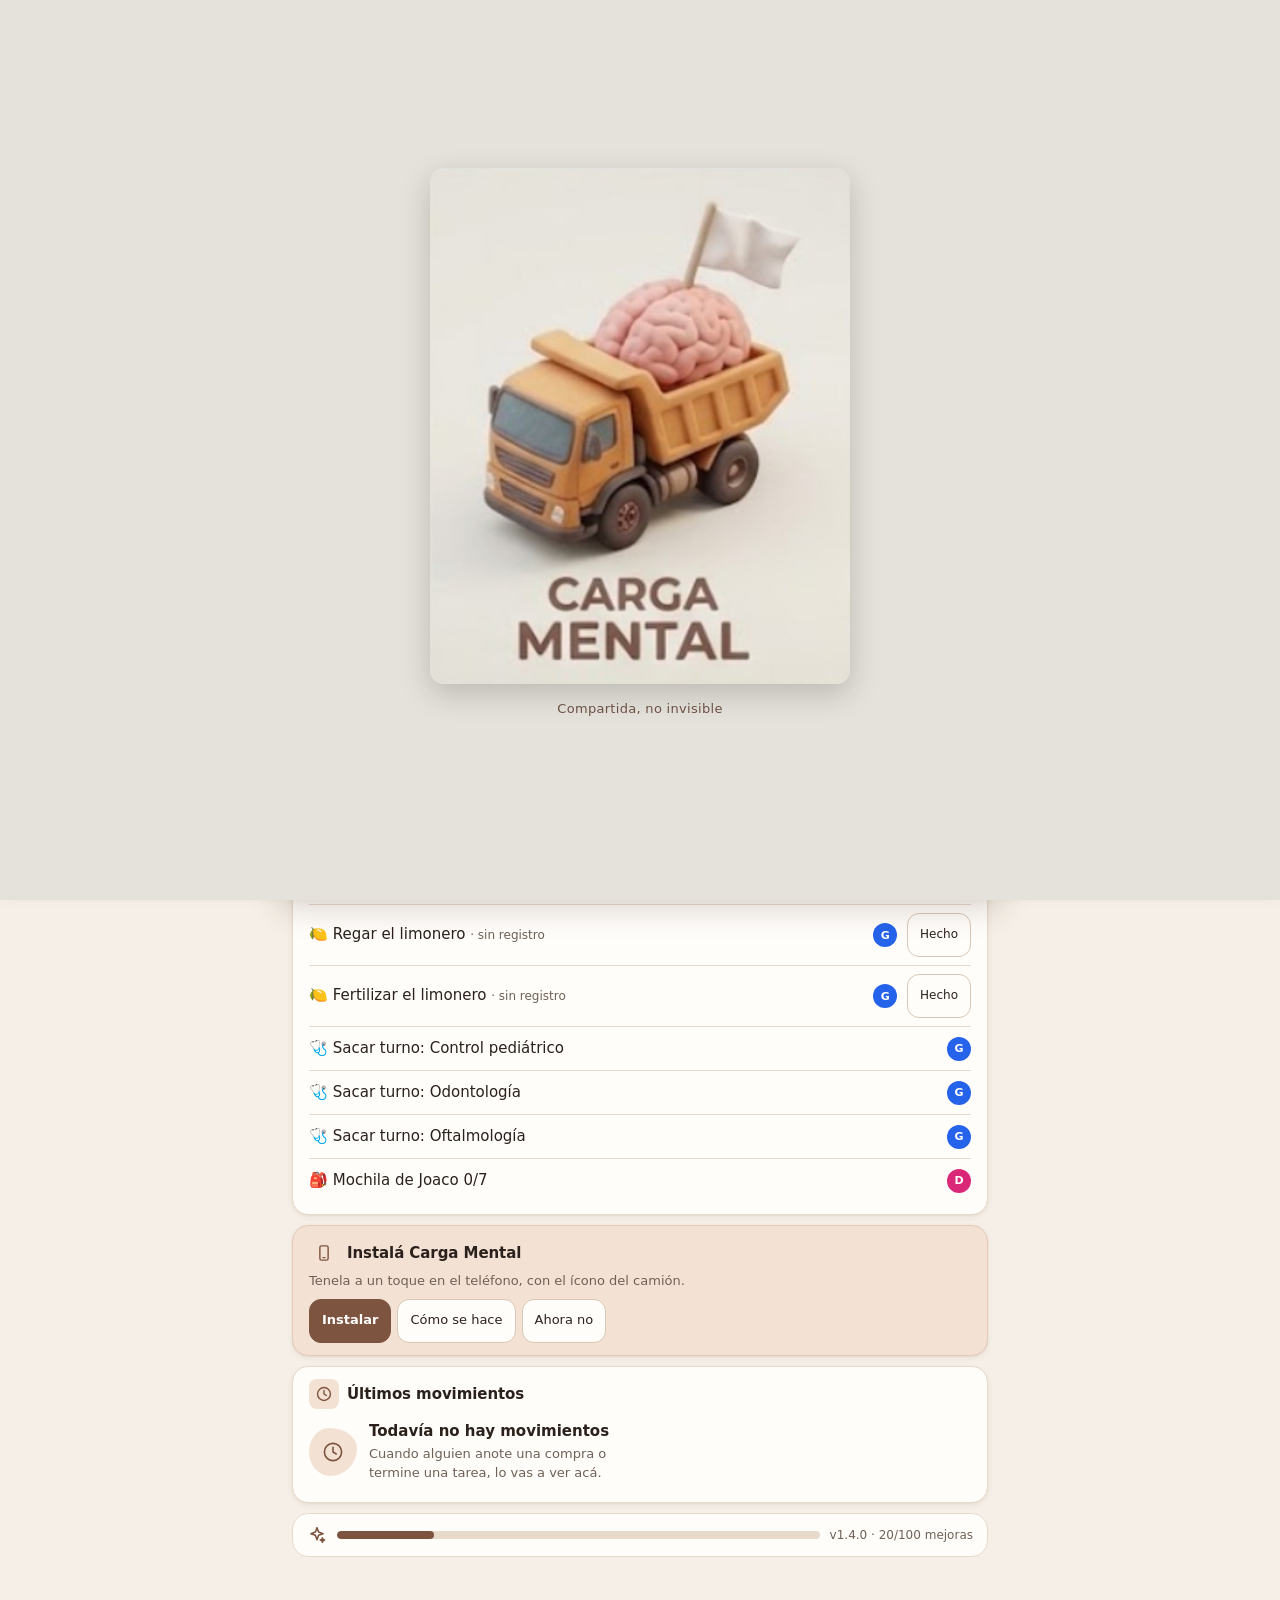
<file: carga-mental/index.html>
<!doctype html>
<html lang="es-AR">
<head>
<meta charset="utf-8">
<meta name="viewport" content="width=device-width,initial-scale=1,viewport-fit=cover">
<title>Carga Mental</title>
<link rel="manifest" href="manifest.json">
<meta name="theme-color" content="#7c5440">
<script>try{var t=localStorage.getItem("cm_theme");if(t==="light"||t==="dark")document.documentElement.dataset.theme=t;if(localStorage.getItem("cm_big")==="1")document.documentElement.dataset.big="1";}catch(e){}</script>
<link rel="apple-touch-icon" href="icon-192.png">
<link rel="icon" href="icon-192.png">
<style>
/* ---------- Sistema de diseño (v1.2.0) ----------
   Colores en tono arcilla del logo. Todo color, espacio, radio y sombra sale de estos tokens. */
:root{
  color-scheme:light;
  /* color */
  --bg:#f5efe7; --card:#fffdfa; --sheet:#f8f2ea; --field:#fff; --ink:#2b211c; --mut:#6f6057; --line:#e7dacb; --line2:#d9c7b5;
  --pri:#7c5440; --pri-tx:#7c5440; --pri-on:#fff; --pri2:#f3e2d4; --pri2-line:#e3c9b6; --hdr:#7c5440; --hdr-tx:#fff;
  --warn:#8f4508; --warnbg:#fcefd4; --bad:#a3191b; --badbg:#fde3df; --ok:#2c7139; --okbg:#e7f4ea;
  --toast:#2b211c; --toast-tx:#fff; --scrim:rgba(43,33,28,.45);
  /* espacio */
  --s1:4px; --s2:8px; --s3:12px; --s4:16px; --s5:24px; --s6:32px;
  /* radios */
  --r1:8px; --r2:12px; --r3:16px; --r4:22px; --rp:999px;
  /* sombras */
  --sh1:0 1px 2px rgba(74,45,28,.05),0 2px 6px rgba(74,45,28,.06);
  --sh2:0 10px 30px rgba(74,45,28,.18);
  /* tipografía: Roboto en Android, San Francisco en iPhone, Segoe en Windows */
  --font:system-ui,-apple-system,"Segoe UI",Roboto,"Noto Sans","Helvetica Neue",Arial,sans-serif;
  --fs-xs:12px; --fs-sm:13px; --fs-md:15px; --fs-lg:17px; --fs-xl:20px; --fs-2xl:24px;
  --lh:1.45;
}
:root[data-theme="dark"]{
  color-scheme:dark;
  --bg:#1a1411; --card:#261e19; --sheet:#211a16; --field:#1e1814; --ink:#f3eae2; --mut:#b9a698; --line:#3a2f28; --line2:#4a3c33;
  --pri:#9a5d40; --pri-tx:#e3ae8e; --pri-on:#fff; --pri2:#3b2a21; --pri2-line:#5a3f30; --hdr:#2f231d; --hdr-tx:#f6e7da;
  --warn:#f2c27b; --warnbg:#3a2b14; --bad:#f4a5a2; --badbg:#3e1d1c; --ok:#93d3a1; --okbg:#1c3223;
  --toast:#f3eae2; --toast-tx:#1a1411; --scrim:rgba(0,0,0,.6);
  --sh1:0 1px 2px rgba(0,0,0,.35); --sh2:0 10px 30px rgba(0,0,0,.55);
}
@media (prefers-color-scheme: dark){
  :root:not([data-theme="light"]){
    color-scheme:dark;
    --bg:#1a1411; --card:#261e19; --sheet:#211a16; --field:#1e1814; --ink:#f3eae2; --mut:#b9a698; --line:#3a2f28; --line2:#4a3c33;
    --pri:#9a5d40; --pri-tx:#e3ae8e; --pri-on:#fff; --pri2:#3b2a21; --pri2-line:#5a3f30; --hdr:#2f231d; --hdr-tx:#f6e7da;
    --warn:#f2c27b; --warnbg:#3a2b14; --bad:#f4a5a2; --badbg:#3e1d1c; --ok:#93d3a1; --okbg:#1c3223;
    --toast:#f3eae2; --toast-tx:#1a1411; --scrim:rgba(0,0,0,.6);
    --sh1:0 1px 2px rgba(0,0,0,.35); --sh2:0 10px 30px rgba(0,0,0,.55);
  }
}
*{box-sizing:border-box;-webkit-tap-highlight-color:transparent}
html,body{margin:0;background:var(--bg);color:var(--ink);font:400 var(--fs-md)/var(--lh) var(--font);-webkit-font-smoothing:antialiased;text-rendering:optimizeLegibility}
body{transition:background-color .2s}
b,strong{font-weight:650}
.num,.prog b,.verlink small{font-variant-numeric:tabular-nums}
/* íconos SVG */
.ic{width:20px;height:20px;flex:none;stroke:currentColor;fill:none;stroke-width:1.9;stroke-linecap:round;stroke-linejoin:round;vertical-align:-4px}
.hic{display:inline-grid;place-items:center;width:30px;height:30px;border-radius:var(--r1);background:var(--pri2);color:var(--pri-tx);flex:none}
.hic .ic{width:18px;height:18px}
/* encabezado */
header{position:sticky;top:0;z-index:5;display:flex;align-items:center;justify-content:space-between;padding:var(--s3) var(--s4) 10px;background:var(--hdr);color:var(--hdr-tx);box-shadow:0 1px 0 rgba(0,0,0,.08)}
.brand{font-weight:750;font-size:var(--fs-lg);letter-spacing:-.01em;display:flex;align-items:center;gap:10px}
.brand img{width:38px;height:38px;border-radius:10px;box-shadow:0 1px 4px rgba(0,0,0,.25)}
.brand small{display:block;font-weight:400;font-size:11px;opacity:.82;letter-spacing:.01em}
#splash{position:fixed;inset:0;z-index:50;background:#e5e2db;display:flex;flex-direction:column;align-items:center;justify-content:center;transition:opacity .5s}
#splash img{width:min(78vw,420px);border-radius:14px;box-shadow:0 10px 30px rgba(0,0,0,.18)}
#splash p{color:#6b5146;font-size:var(--fs-sm);margin-top:var(--s4);letter-spacing:.3px}
#splash.out{opacity:0;pointer-events:none}
.welcome img{display:block;width:62%;max-width:260px;margin:0 auto 10px;border-radius:var(--r2)}
#who{display:inline-flex;align-items:center;gap:6px;border:0;border-radius:var(--rp);padding:4px 10px 4px 4px;background:rgba(255,255,255,.16);color:inherit;font:inherit;font-weight:600;font-size:var(--fs-sm);min-height:36px}
#who .av{width:28px;height:28px;font-size:13px;box-shadow:0 0 0 2px rgba(255,255,255,.5)}
#who.solo{padding:4px 8px}
.sync{font-size:var(--fs-xs);text-align:center;padding:var(--s1);color:var(--mut)}
main{padding:var(--s2) var(--s3) 96px;max-width:720px;margin:0 auto}
/* barra inferior */
nav{position:fixed;bottom:0;left:0;right:0;display:flex;background:var(--card);border-top:1px solid var(--line);padding-bottom:env(safe-area-inset-bottom);z-index:5;box-shadow:0 -2px 12px rgba(74,45,28,.06)}
nav button{flex:1;border:0;background:none;padding:8px 2px 10px;font:inherit;font-size:11px;font-weight:500;color:var(--mut);display:flex;flex-direction:column;align-items:center;gap:3px;min-height:56px}
nav button .ic{width:24px;height:24px}
nav button.on{color:var(--pri-tx);font-weight:700}
nav button.on .ic{stroke-width:2.2}
/* tarjetas y títulos */
.card{background:var(--card);border:1px solid var(--line);border-radius:var(--r3);padding:var(--s3) var(--s4);margin:10px 0;box-shadow:var(--sh1)}
h2{font-size:var(--fs-xl);font-weight:750;letter-spacing:-.015em;line-height:1.2;margin:var(--s5) 2px var(--s1);display:flex;align-items:center;gap:var(--s2)}
main > h2:first-child{margin-top:var(--s3)}
h3{font-size:var(--fs-md);font-weight:700;letter-spacing:-.005em;line-height:1.25;margin:0;display:flex;align-items:center;gap:var(--s2)}
.card > h3,.card > .row > h3{margin-bottom:var(--s1)}
.row{display:flex;align-items:center;justify-content:space-between;gap:var(--s2)}
.muted{color:var(--mut);font-size:var(--fs-sm);margin:var(--s1) 0}
.sub{color:var(--mut);font-size:var(--fs-xs);margin:2px 0 6px}
/* personas: avatares */
.av{display:inline-grid;place-items:center;width:24px;height:24px;border-radius:50%;background:var(--c);color:#fff;font-size:11px;font-weight:700;letter-spacing:-.02em;flex:none;line-height:1}
.avs{display:inline-flex;flex:none}
.avs .av + .av{margin-left:-8px;box-shadow:0 0 0 2px var(--card)}
.pp{display:inline-flex;align-items:center;gap:6px;font-size:var(--fs-sm);font-weight:600;color:var(--ink);white-space:nowrap;border:0;background:none;padding:0;font-family:inherit;vertical-align:middle}
button.pp{border:1px solid var(--line);background:var(--card);border-radius:var(--rp);padding:3px 10px 3px 3px;min-height:34px}
button.pp .ic{width:14px;height:14px;color:var(--mut);margin-left:-2px}
.pp.v{flex-direction:column;gap:2px;font-size:11px;padding:4px 2px;border-radius:var(--r1);width:100%;min-height:0}
.pp.v .av{width:26px;height:26px;font-size:12px}
.who-pick{display:flex;gap:var(--s2);flex-wrap:wrap;margin:6px 0}
.who-pick button{display:flex;align-items:center;gap:var(--s2);border:1.5px solid var(--line);background:var(--card);border-radius:var(--rp);padding:4px 14px 4px 4px;font:inherit;font-weight:600;color:var(--ink);min-height:44px}
.who-pick button .av{width:34px;height:34px;font-size:14px}
.who-pick button.on{border-color:var(--pri);background:var(--pri2)}
.tag{display:inline-block;border-radius:6px;padding:1px 7px;font-size:11px;font-weight:650;background:var(--pri2);color:var(--pri-tx)}
.tag.w{background:var(--warnbg);color:var(--warn)}
.tag.b{background:var(--badbg);color:var(--bad)}
.item{display:flex;align-items:center;gap:10px;padding:var(--s2) 0;border-top:1px solid var(--line);min-height:44px}
.item:first-of-type{border-top:0}
.item .t{flex:1;min-width:0}
.item .t div:first-child{font-weight:600}
.item .meta,.meta{font-size:var(--fs-xs);color:var(--mut)}
.done-tx{text-decoration:line-through;color:var(--mut)}
input[type=checkbox]{width:22px;height:22px;accent-color:var(--pri);flex:none}
button.b,.btns button{border:1px solid var(--line2);background:var(--card);border-radius:var(--r2);padding:8px 12px;font:inherit;font-size:var(--fs-sm);font-weight:500;color:var(--ink);min-height:38px}
button.pri,.btns button.pri{background:var(--pri);border-color:var(--pri);color:var(--pri-on);font-weight:650}
button.sm{padding:5px 10px;font-size:var(--fs-xs);min-height:32px}
button.b.on{background:var(--pri);border-color:var(--pri);color:var(--pri-on)}
button.dani-on{background:#db2777;border-color:#db2777;color:#fff}
.btns{display:flex;flex-wrap:wrap;gap:6px;margin-top:var(--s2)}
.chips{display:flex;gap:6px;overflow-x:auto;padding:6px 0;scrollbar-width:none}
.chips button{border:1px solid var(--line2);background:var(--card);color:var(--ink);border-radius:var(--rp);padding:6px 12px;font:inherit;font-size:var(--fs-sm);white-space:nowrap;min-height:36px}
.chips button.on{background:var(--pri);color:var(--pri-on);border-color:var(--pri)}
details summary{cursor:pointer;color:var(--pri-tx);font-size:var(--fs-sm);font-weight:650;padding:6px 0}
.steps{display:flex;gap:6px;margin-top:var(--s2)}
.steps button{flex:1;border:1.5px dashed var(--line2);border-radius:var(--r2);background:var(--card);color:var(--ink);padding:8px 4px;font:inherit;font-size:var(--fs-xs);line-height:1.2;min-height:48px}
.steps button.done{border:1.5px solid var(--ok);background:var(--okbg);color:var(--ok)}
.steps button.next{border:1.5px solid var(--pri);background:var(--pri2);font-weight:700}
.steps small{display:block;font-size:10px;color:var(--mut);font-weight:400}
.week{display:grid;grid-template-columns:repeat(5,minmax(0,1fr));gap:6px}
.day{border:1px solid var(--line);border-radius:var(--r2);padding:6px 3px;text-align:center;font-size:11px;background:var(--card);min-width:0}
.day.today{border-color:var(--pri);box-shadow:0 0 0 2px var(--pri2)}
.day b{display:block;font-size:var(--fs-sm)}
.day .lbl{color:var(--mut);font-size:10px;margin-top:var(--s1)}
.warnbox{background:var(--warnbg);color:var(--warn);border-radius:var(--r2);padding:8px 10px;font-size:var(--fs-sm);margin-top:var(--s2)}
.bar{height:8px;background:var(--line);border-radius:9px;overflow:hidden;margin:6px 0}
.bar i{display:block;height:100%;background:var(--pri);border-radius:9px}
.msgs{display:flex;flex-direction:column;gap:6px}
.msg{max-width:82%;padding:7px 11px;border-radius:var(--r3);background:var(--card);border:1px solid var(--line);align-self:flex-start}
.msg.me{align-self:flex-end;background:var(--pri2);border-color:var(--pri2-line)}
.msg .meta{font-size:11px;color:var(--mut);display:flex;align-items:center;gap:5px;margin-bottom:2px}
.msg .meta .av{width:18px;height:18px;font-size:9px}
.composer{position:fixed;left:0;right:0;bottom:calc(58px + env(safe-area-inset-bottom));display:flex;gap:6px;padding:var(--s2) var(--s3);background:var(--bg);border-top:1px solid var(--line);max-width:720px;margin:0 auto}
.composer input{flex:1}
input[type=text],input[type=number],input[type=date],select,textarea{width:100%;border:1px solid var(--line2);border-radius:var(--r2);padding:9px 10px;font:inherit;background:var(--field);color:var(--ink);min-height:42px}
input:focus-visible,select:focus-visible,textarea:focus-visible,button:focus-visible{outline:2px solid var(--pri-tx);outline-offset:2px}
textarea{min-height:90px;font-family:ui-monospace,monospace;font-size:var(--fs-xs)}
label.f{display:block;font-size:var(--fs-xs);color:var(--mut);margin:10px 0 3px;font-weight:500}
.modal{position:fixed;inset:0;background:var(--scrim);z-index:20;display:flex;align-items:flex-end;justify-content:center}
.modal.hidden{display:none}
.sheet{background:var(--sheet);color:var(--ink);width:100%;max-width:720px;max-height:90vh;overflow:auto;border-radius:var(--r4) var(--r4) 0 0;padding:var(--s4) var(--s4) calc(20px + env(safe-area-inset-bottom));box-shadow:var(--sh2)}
.sheet h3{font-size:var(--fs-lg);margin-bottom:6px}
.sheet h3.sec{font-size:var(--fs-md);margin-top:var(--s4)}
#toast{position:fixed;left:50%;bottom:90px;transform:translateX(-50%);background:var(--toast);color:var(--toast-tx);padding:9px 14px;border-radius:var(--r2);font-size:var(--fs-sm);opacity:0;transition:opacity .25s;pointer-events:none;z-index:30;max-width:90%;box-shadow:var(--sh2)}
#toast.on{opacity:.96}
.log{font-size:var(--fs-sm);padding:6px 0;border-top:1px solid var(--line);display:flex;gap:8px;align-items:flex-start}
.log:first-child{border-top:0}
.log .av{margin-top:1px}
.big{font-size:22px}
.legend{display:flex;flex-wrap:wrap;gap:6px;margin:6px 0}
.credit{text-align:center;color:var(--mut);font-size:var(--fs-xs);margin:18px 0}
.newsv{border-top:1px solid var(--line);padding:10px 0 4px}
.newsv:first-of-type{border-top:0}
.newsv h4{margin:0 0 4px;font-size:14px;display:flex;justify-content:space-between;gap:8px}
.newsv h4 span{font-weight:400;color:var(--mut);font-size:var(--fs-xs)}
.newsv ul{margin:4px 0 6px;padding-left:20px}
.newsv li{margin:3px 0;font-size:14px}
.newsv.cur{background:var(--pri2);border-radius:var(--r2);padding:10px 12px;border-top:0}
.prog{display:flex;align-items:center;gap:10px;margin:6px 0 12px}
.prog .bar{flex:1;height:12px;margin:0}
.prog b{font-size:var(--fs-xl);color:var(--pri-tx);white-space:nowrap}
.verlink{display:flex;align-items:center;gap:10px;width:100%;text-align:left;border:1px solid var(--line);background:var(--card);border-radius:var(--r3);padding:10px 14px;margin:10px 0;font:inherit;color:var(--pri-tx);min-height:44px}
.verlink .bar{flex:1;margin:0}
.verlink small{color:var(--mut);font-size:var(--fs-xs);white-space:nowrap}
.install{border-color:var(--pri2-line);background:var(--pri2)}
.howto{padding-left:22px;margin:6px 0}
.howto li{margin:6px 0}
.seg{display:flex;border:1px solid var(--line2);border-radius:var(--r2);overflow:hidden;margin:6px 0}
.seg button{flex:1;border:0;background:var(--card);color:var(--ink);font:inherit;font-size:var(--fs-sm);padding:9px 4px;display:flex;align-items:center;justify-content:center;gap:6px;min-height:42px}
.seg button + button{border-left:1px solid var(--line2)}
.seg button.on{background:var(--pri);color:var(--pri-on);font-weight:650}
.seg .ic{width:16px;height:16px}
/* ---------- v1.3.0: movimiento, festejo, hojas deslizables y estados vacíos ---------- */
/* barra inferior: indicador animado y globitos */
nav{display:block}
#navbtns{display:flex;position:relative;z-index:1}
#navind{position:absolute;top:6px;height:32px;width:56px;border-radius:var(--rp);background:var(--pri2);left:calc((100% / var(--n,5)) * (var(--i,0) + .5) - 28px);transition:left .32s cubic-bezier(.3,1.35,.5,1),opacity .2s;pointer-events:none}
nav button .nic{position:relative;display:grid;place-items:center;height:32px;width:56px}
.badge{position:absolute;top:-1px;right:7px;min-width:18px;height:18px;padding:0 5px;border-radius:var(--rp);background:var(--bad);color:#fff;font-size:11px;font-weight:700;line-height:18px;text-align:center;font-variant-numeric:tabular-nums;box-shadow:0 0 0 2px var(--card);animation:bpop .35s cubic-bezier(.3,1.6,.5,1)}
:root[data-theme="dark"] .badge{background:#c4473f}
@media (prefers-color-scheme: dark){ :root:not([data-theme="light"]) .badge{background:#c4473f} }
@keyframes bpop{from{transform:scale(.3)}to{transform:scale(1)}}
/* tilde animada */
@keyframes tick{0%{transform:scale(1)}35%{transform:scale(1.35)}70%{transform:scale(.92)}100%{transform:scale(1)}}
@keyframes glow{0%{box-shadow:0 0 0 0 var(--pri2-line)}100%{box-shadow:0 0 0 12px transparent}}
.pop{animation:tick .42s cubic-bezier(.3,1.5,.5,1),glow .6s ease-out}
.item.pop,.card.pop{animation:glow .7s ease-out}
.vh{position:absolute;width:1px;height:1px;overflow:hidden;clip:rect(0 0 0 0);white-space:nowrap}
/* confeti */
#confeti{position:fixed;inset:0;pointer-events:none;z-index:40;overflow:hidden}
#confeti i{position:absolute;top:-12px;width:8px;height:12px;border-radius:2px;opacity:.95}
/* hojas modales: entran deslizando y se cierran tirando hacia abajo */
.sheet{position:relative;padding-top:6px;animation:sheetin .28s cubic-bezier(.2,.9,.3,1);touch-action:pan-y;overscroll-behavior:contain}
.sheet.drag{transition:none!important;animation:none}
.sheet.back{transition:transform .22s cubic-bezier(.2,.9,.3,1)}
.modal{transition:background-color .2s}
.grab{display:block;width:44px;height:5px;border-radius:var(--rp);background:var(--line2);margin:2px auto 12px;border:0;padding:0;cursor:grab}
.grabzone{display:flex;justify-content:center;padding:6px 0 4px;margin:-6px 0 0}
@keyframes sheetin{from{transform:translateY(100%)}to{transform:none}}
/* estados vacíos */
.empty{text-align:center;padding:var(--s4) var(--s3) var(--s3)}
.empty .ill{position:relative;display:grid;place-items:center;width:84px;height:84px;margin:0 auto var(--s3)}
.empty .ill::before{content:"";position:absolute;inset:0;border-radius:42% 58% 55% 45% / 50% 42% 58% 50%;background:var(--pri2)}
.empty .ill::after{content:"";position:absolute;width:12px;height:12px;right:6px;top:8px;border-radius:50%;background:var(--pri2-line)}
.empty .ill .ic{position:relative;width:40px;height:40px;color:var(--pri-tx);stroke-width:1.6}
.empty .ill .sp{position:absolute;left:4px;bottom:12px;width:16px;height:16px;color:var(--pri-tx);opacity:.7}
.empty b{display:block;font-size:var(--fs-md);margin-bottom:2px}
.empty p{margin:0 auto;color:var(--mut);font-size:var(--fs-sm);max-width:280px}
.empty .btns{justify-content:center}
.empty.sm{display:flex;align-items:center;gap:var(--s3);text-align:left;padding:var(--s2) 0}
.empty.sm .ill{width:48px;height:48px;margin:0}
.empty.sm .ill .ic{width:24px;height:24px}
.empty.sm .ill::after,.empty.sm .ill .sp{display:none}
/* ---------- v1.4.0: accesibilidad, deshacer, botón + y anillos de progreso ---------- */
button.b,.btns button{min-height:44px;min-width:44px}
button.sm{min-height:44px;min-width:44px;padding:5px 12px}
button.pp,.pp.v,#who{min-height:44px}
.chips button,.seg button,details summary{min-height:44px}
details summary{display:flex;align-items:center}
input[type=text],input[type=number],input[type=date],select{min-height:44px}
.chk{display:grid;place-items:center;width:44px;height:44px;flex:none;margin:-8px -10px -8px -10px;cursor:pointer}
.chk input{margin:0}
.grabzone{padding:0;margin:0}
.grab{width:64px;height:44px;margin:-8px auto -14px;background:none;position:relative}
.grab::before{content:"";position:absolute;left:10px;right:10px;top:17px;height:5px;border-radius:var(--rp);background:var(--line2)}
#sheetbox:focus{outline:none}
main{padding-bottom:150px}
.btns.col{flex-direction:column}
.btns.col button{display:flex;align-items:center;gap:10px;justify-content:flex-start;min-height:52px;text-align:left;font-size:var(--fs-md)}
/* tamaño de letra grande (⚙ Ajustes → Apariencia) */
:root[data-big="1"]{--fs-xs:14px;--fs-sm:16px;--fs-md:18px;--fs-lg:20px;--fs-xl:23px;--fs-2xl:27px}
:root[data-big="1"] :is(nav button,.tag,.pp.v,.day,.msg .meta,.brand small,.badge){font-size:13px}
:root[data-big="1"] :is(.day .lbl,.steps small){font-size:12px}
:root[data-big="1"] :is(.newsv li,.newsv h4){font-size:16px}
:root[data-big="1"] .day b{font-size:14px}
/* aviso con «Deshacer» */
#toast{display:flex;align-items:center;gap:var(--s3);bottom:calc(140px + env(safe-area-inset-bottom))}
#toast.u{pointer-events:auto}
#toast button{border:0;background:none;color:inherit;font:inherit;font-weight:700;text-decoration:underline;min-height:44px;min-width:44px;padding:0 var(--s2);margin:-12px -8px -12px 0}
#toast.on{opacity:1}
/* botón flotante + */
.fab{position:fixed;right:var(--s4);bottom:calc(72px + env(safe-area-inset-bottom));width:56px;height:56px;border-radius:50%;border:0;background:var(--pri);color:var(--pri-on);box-shadow:var(--sh2);display:grid;place-items:center;z-index:4;animation:bpop .3s cubic-bezier(.3,1.6,.5,1);padding:0}
.fab[hidden]{display:none}
.fab .ic{width:28px;height:28px;stroke-width:2.4}
.fab:active{transform:scale(.94)}
/* anillos de progreso */
.rings{display:flex;justify-content:space-around;gap:var(--s2);margin-top:var(--s2)}
.ringw{display:flex;flex-direction:column;align-items:center;gap:var(--s1);font-size:var(--fs-xs);color:var(--mut);font-weight:600;min-width:0}
.ring{width:76px;height:76px}
.ring circle{fill:none;stroke-width:6}
.ring .bg{stroke:var(--line)}
.ring .v{stroke:var(--pri-tx);stroke-linecap:round;stroke-dasharray:var(--c);stroke-dashoffset:var(--o);transform:rotate(-90deg);transform-origin:32px 32px}
.ring.full .v{stroke:var(--ok)}
.ring.a .v{animation:ringin .9s cubic-bezier(.2,.8,.3,1)}
.ring text{fill:var(--ink);font-size:15px;font-weight:700;font-variant-numeric:tabular-nums}
@keyframes ringin{from{stroke-dashoffset:var(--c)}}
@media (prefers-reduced-motion: reduce){ *,*::before,*::after{animation-duration:.01ms!important;transition-duration:.01ms!important} }
</style>
</head>
<body>
<div id="splash" onclick="this.classList.add('out')"><img src="cover.jpg" alt="Carga Mental"><p>Compartida, no invisible</p></div>
<header>
  <div class="brand"><img src="icon-192.png" alt=""><div>Carga Mental<small>Compartida, no invisible</small></div></div>
  <button id="who" onclick="A.settings()" aria-label="Ajustes">⚙</button>
</header>
<div id="sync" class="sync" role="status"></div>
<main id="main"></main>
<nav id="nav" aria-label="Secciones"><span id="navind" aria-hidden="true"></span><div id="navbtns"></div></nav>
<button id="fab" class="fab" type="button" hidden></button>
<div id="modal" class="modal hidden" onclick="if(event.target===this)A.close()"><div class="sheet" id="sheetbox" role="dialog" aria-modal="true" tabindex="-1"><div class="grabzone"><button class="grab" onclick="A.close()" aria-label="Cerrar (o deslizá hacia abajo)"></button></div><div id="sheet"></div></div></div>
<div id="toast" role="status" aria-live="polite"></div>

<script>
'use strict';
/* ============ Constantes ============ */
const VERSION = '1.4.0';
const SCHEMA = 1; // versión de la estructura de datos guardados (ver MIGRATIONS)
/* Novedades: la primera es la versión actual. "hechas" = ítems del plan de 100 tildados hasta esa versión. */
const NEWS = [
  {v:'1.4.0', d:'2026-11-10', hechas:20, items:[
    'Más fácil de tocar y de leer: todos los botones tienen al menos 44 px, los lectores de pantalla entienden cada botón y hay una opción de letra grande en ⚙ Ajustes → Apariencia.',
    'Cada aviso trae un «Deshacer» por si tocaste algo sin querer: compras, tildes, tareas, indicaciones y borrados.',
    'Nuevo botón «+» flotante, distinto en cada pestaña: sumar algo desde Hoy, anotar un producto, crear una tarea o cargar un control de salud.',
    'En Hoy hay tres anillos de progreso: compras, tareas y mochila de Joaco.',
    'Textos revisados para que suenen más claros y amables, también para Daniela.'
  ]},
  {v:'1.3.0', d:'2026-11-10', hechas:15, items:[
    'La barra de abajo ahora tiene un indicador que se desliza a la sección elegida y globitos con lo pendiente: lo tuyo en Hoy, compras, tareas de la casa, cosas de Joaco y mensajes sin leer.',
    'Cada tilde hace un pequeño salto, y al terminar un ciclo, la mochila, una compra o las indicaciones de Daniela hay un festejo con papelitos.',
    'El teléfono vibra cortito al completar algo (se puede apagar en ⚙ Ajustes).',
    'Las ventanas que suben desde abajo se cierran deslizándolas hacia abajo, como en cualquier app.',
    'Cuando una sección está vacía, ahora muestra un dibujo y una frase amable en lugar de un renglón suelto.'
  ]},
  {v:'1.2.0', d:'2026-11-09', hechas:10, items:[
    'Nuevo aspecto en tono arcilla, el mismo color del camión del logo, con tarjetas más prolijas y sombras suaves.',
    'Letra más clara y títulos con mejor jerarquía, para encontrar todo de un vistazo.',
    'Íconos propios en la barra de abajo y en cada sección.',
    'Cada persona tiene su círculo con inicial y color: G de Gonzalo, D de Dani, Da de Daniela, Ab de los abuelos.',
    'Modo oscuro: sigue al teléfono solo o lo elegís en ⚙ Ajustes → Apariencia.'
  ]},
  {v:'1.1.0', d:'2026-11-09', hechas:5, items:[
    'Nueva pantalla de Novedades y progreso: muestra qué cambió y cuántas de las 100 mejoras ya están hechas. Se abre sola cuando hay una versión nueva.',
    'Tus datos quedan protegidos al actualizar: la app guarda una copia antes de adaptar la información a la versión nueva.',
    'Botón «Instalar app» y guía paso a paso para Android.',
    'Accesos directos: dejá apretado el ícono del camión para ir directo a «Anotar compra», «Mensajes» u «Hoy».',
    'Pruebas automáticas más completas antes de cada publicación.'
  ]},
  {v:'1.0.0', d:'2026-11-09', hechas:0, items:[
    'Primera versión: compras por negocio con alertas, tareas por etapas, semana de Joaco según las guardias, mochila, salud, indicaciones para Daniela y mensajes.',
    'Portada e ícono con el camión de la carga mental.',
    'Plan de 100 mejoras, que se van sumando día a día.'
  ]}
];
const DAY = 86400000;
const COLS = ['stores','items','tasks','checks','salud','indic','areas','msgs','weeks','log'];
const M = {
  gonzalo:{n:'Gonzalo', r:'Papá', c:'#2563eb', ini:'G'},
  dani:{n:'Dani', r:'Mamá · Daniela, esposa', c:'#db2777', ini:'D'},
  daniela:{n:'Daniela', r:'Empleada de limpieza', c:'#047857', ini:'Da'},
  joaco:{n:'Joaco', r:'Hijo · Joaquín, 10 años', c:'#c2410c', ini:'J'},
  abuelos:{n:'Abuelos', r:'Buscan a Joaco los lunes', c:'#7c3aed', ini:'Ab'},
  ambos:{n:'Ambos', r:'Gonzalo y Dani', c:'#64748b', ini:'GD'}
};
const DOW = ['Dom','Lun','Mar','Mié','Jue','Vie','Sáb'];
const DOWL = ['domingo','lunes','martes','miércoles','jueves','viernes','sábado'];

/* ============ Íconos SVG propios (trazo, 24×24, toman el color del texto) ============ */
const ICONS = {
  mas:'<path d="M12 5v14M5 12h14"/>',
  hoy:'<path d="M3.5 11 12 4l8.5 7"/><path d="M5.5 9.5V20h4.5v-5.5h4V20h4.5V9.5"/>',
  compras:'<path d="M2.5 3.5h2.6l2.3 11.2h10.9l2-8H6"/><circle cx="9.5" cy="19.3" r="1.4"/><circle cx="17" cy="19.3" r="1.4"/>',
  casa:'<path d="M4 10h16l-1.6 9.1a2 2 0 0 1-2 1.6H7.6a2 2 0 0 1-2-1.6z"/><path d="M8.5 10 12 4.5l3.5 5.5"/><path d="M9.5 14v3.5M14.5 14v3.5"/>',
  joaco:'<circle cx="12" cy="7" r="3.3"/><path d="M5.5 20.5v-1.3a6.5 6.5 0 0 1 13 0v1.3"/><path d="M9.6 4.6c1-.9 3.6-1 4.9.3"/>',
  chat:'<path d="M4 5.5h16v10.5H10l-6 4.5z"/><path d="M8 10h8M8 13h5"/>',
  ajustes:'<path d="M4 7h9.5M18.5 7H20M4 17h3.5M12.5 17H20"/><circle cx="16" cy="7" r="2.5"/><circle cx="10" cy="17" r="2.5"/>',
  pin:'<path d="M12 21s-6.5-6-6.5-11.3a6.5 6.5 0 0 1 13 0C18.5 15 12 21 12 21z"/><circle cx="12" cy="9.7" r="2.4"/>',
  tetoca:'<circle cx="12" cy="12" r="8.6"/><path d="m8.3 12.3 2.6 2.6 4.9-5.5"/>',
  otros:'<path d="M2.5 12S6 5.5 12 5.5 21.5 12 21.5 12 18 18.5 12 18.5 2.5 12 2.5 12z"/><circle cx="12" cy="12" r="2.8"/>',
  reloj:'<circle cx="12" cy="12" r="8.6"/><path d="M12 7.3V12l3.2 2"/>',
  reparto:'<circle cx="8.5" cy="8" r="2.9"/><circle cx="16.8" cy="9" r="2.4"/><path d="M3 19.5a5.5 5.5 0 0 1 11 0M14.6 15a4.6 4.6 0 0 1 6.4 4.5"/>',
  ciclo:'<path d="M19.5 12a7.5 7.5 0 1 1-2.2-5.3"/><path d="M19.8 4.3v4.2h-4.2"/>',
  calendario:'<rect x="3.5" y="5" width="17" height="15.5" rx="2.2"/><path d="M3.5 10h17M8 3v4M16 3v4"/>',
  escoba:'<path d="M15.5 3 11 11"/><path d="M6.5 11.5h9l1.8 9H4.7z"/><path d="M9 15v5.5M12 15v5.5"/>',
  mochila:'<path d="M6 10a6 6 0 0 1 12 0v9.5a1.5 1.5 0 0 1-1.5 1.5h-9A1.5 1.5 0 0 1 6 19.5z"/><path d="M9.5 4.6V3h5v1.6"/><path d="M9 14h6v3.5H9z"/>',
  salud:'<path d="M2.5 12.5h4l2-4.5 3.2 9 2.3-4.5h7.5"/>',
  telefono:'<rect x="6.5" y="2.5" width="11" height="19" rx="2.2"/><path d="M10.8 18.2h2.4"/>',
  nuevo:'<path d="M12 3.2l1.9 5.3 5.4 1.9-5.4 1.9L12 17.6l-1.9-5.3-5.4-1.9 5.4-1.9z"/><path d="M18.5 15.5l.7 1.9 1.9.7-1.9.7-.7 1.9-.7-1.9-1.9-.7 1.9-.7z"/>',
  nube:'<path d="M7 18.5a4.5 4.5 0 0 1-.6-9 6 6 0 0 1 11.4 1.6A3.8 3.8 0 0 1 17.2 18.5z"/>',
  campana:'<path d="M6 16.5V11a6 6 0 0 1 12 0v5.5l1.5 2h-15z"/><path d="M10 20.5a2.2 2.2 0 0 0 4 0"/>',
  disco:'<path d="M5 3.5h11l3.5 3.5v12a1.5 1.5 0 0 1-1.5 1.5H5A1.5 1.5 0 0 1 3.5 19V5A1.5 1.5 0 0 1 5 3.5z"/><path d="M7.5 3.5v5h8v-5M7.5 20.5v-6h9v6"/>',
  tema:'<path d="M12 3.5a8.5 8.5 0 1 0 0 17z" fill="currentColor"/><circle cx="12" cy="12" r="8.5"/>',
  sol:'<circle cx="12" cy="12" r="4"/><path d="M12 2.5v2M12 19.5v2M2.5 12h2M19.5 12h2M5.3 5.3l1.4 1.4M17.3 17.3l1.4 1.4M5.3 18.7l1.4-1.4M17.3 6.7l1.4-1.4"/>',
  luna:'<path d="M19.5 14.5A7.5 7.5 0 0 1 9.5 4.5a7.5 7.5 0 1 0 10 10z"/>',
  rotar:'<path d="M4 12a8 8 0 0 1 13.7-5.6M20 12a8 8 0 0 1-13.7 5.6"/><path d="M18 3v3.6h-3.6M6 21v-3.6h3.6"/>'
};
const ic = (n, cls='') => `<svg class="ic ${cls}" viewBox="0 0 24 24" aria-hidden="true">${ICONS[n] || ''}</svg>`;
const hic = n => `<span class="hic">${ic(n)}</span>`;

/* ============ Utilidades ============ */
const $ = s => document.querySelector(s);
const esc = s => String(s ?? '').replace(/[&<>"']/g, c => ({'&':'&amp;','<':'&lt;','>':'&gt;','"':'&quot;',"'":'&#39;'}[c]));
const uid = () => Date.now().toString(36) + Math.random().toString(36).slice(2,6);
const pad = n => String(n).padStart(2,'0');
const dk = (d = new Date()) => `${d.getFullYear()}-${pad(d.getMonth()+1)}-${pad(d.getDate())}`;
const parseDk = s => { const [y,m,d] = s.split('-').map(Number); return new Date(y, m-1, d); };
function monday(d){ const x = new Date(d.getFullYear(), d.getMonth(), d.getDate()); x.setDate(x.getDate() - ((x.getDay()+6)%7)); return x; }
function ago(ts){
  if(!ts) return 'sin registro';
  const m = Math.round((Date.now()-ts)/60000);
  if(m < 1) return 'recién'; if(m < 60) return `hace ${m} min`;
  const h = Math.round(m/60); if(h < 24) return `hace ${h} h`;
  const d = Math.round(h/24); return d === 1 ? 'ayer' : `hace ${d} días`;
}
function fdate(s){ if(!s) return ''; const d = parseDk(s); return `${DOW[d.getDay()]} ${d.getDate()}/${d.getMonth()+1}`; }
function daysTo(s){ return Math.round((parseDk(s) - parseDk(dk()))/DAY); }
/* Avatares: círculo con inicial y color de cada persona. "Ambos" = Gonzalo y Dani superpuestos. */
const pm = id => M[id] || {n:String(id || '—'), c:'#8a7a70', ini:String(id || '?').slice(0,1).toUpperCase()};
const AV = id => id === 'ambos' ? `<span class="avs" aria-hidden="true">${AV('gonzalo')}${AV('dani')}</span>` : `<span class="av" style="--c:${pm(id).c}" aria-hidden="true">${esc(pm(id).ini)}</span>`;
const P = id => `<span class="pp">${AV(id)}${esc(pm(id).n)}</span>`;
const PB = (id, onclick) => `<button class="pp" onclick="${onclick}" aria-label="${esc(pm(id).n)}: tocá para cambiar">${AV(id)}${esc(pm(id).n)}${ic('rotar')}</button>`;
const PV = (id, onclick, what) => `<button class="pp v" onclick="${onclick}" aria-label="${what}: ${esc(pm(id).n)}. Tocá para cambiar">${AV(id)}${esc(pm(id).n)}</button>`;
/* Festejo y movimiento (v1.3.0) */
const calm = () => window.matchMedia && matchMedia('(prefers-reduced-motion: reduce)').matches;
const vibOn = () => { try { return localStorage.getItem(LS.vib) !== '0'; } catch(e) { return true; } };
function buzz(p = 15){ if(!vibOn() || !navigator.vibrate) return; try { navigator.vibrate(p); } catch(e) {} }
let POP = '';
const pc = k => POP === k ? ' pop' : '';
function pop(k){ POP = k; clearTimeout(pop._t); pop._t = setTimeout(() => { POP = ''; }, 700); }
function confetti(){
  buzz([20, 40, 30]);
  if(calm() || document.getElementById('confeti')) return;
  const box = document.createElement('div'); box.id = 'confeti'; box.setAttribute('aria-hidden', 'true');
  const cols = ['#7c5440','#c98a63','#e3ae8e','#f3c98b','#8fb996','#db2777','#2563eb'];
  for(let i = 0; i < 36; i++){
    const p = document.createElement('i'); const x = 10 + Math.random()*80;
    p.style.left = x + 'vw'; p.style.background = cols[i % cols.length];
    box.appendChild(p);
    if(p.animate) p.animate([
      {transform:`translate(0,0) rotate(0deg)`, opacity:1},
      {transform:`translate(${(Math.random()-.5)*120}px, ${55 + Math.random()*40}vh) rotate(${(Math.random()-.5)*720}deg)`, opacity:0}
    ], {duration:1100 + Math.random()*700, delay:Math.random()*200, easing:'cubic-bezier(.2,.6,.4,1)', fill:'forwards'});
  }
  document.body.appendChild(box); setTimeout(() => box.remove(), 2100);
}
/* Estados vacíos ilustrados: dibujo + título + texto amable (+ botón opcional) */
const EMPTY_ICON = {tetoca:'tetoca', compras:'compras', chat:'chat', escoba:'escoba', reloj:'reloj', salud:'salud', calendario:'calendario', cocina:'escoba'};
function empty(icon, title, text, btn = '', small = false){
  return `<div class="empty${small ? ' sm' : ''}"><div class="ill">${ic(icon)}${small ? '' : ic('nuevo', 'sp')}</div><div><b>${title}</b><p>${text}</p>${btn ? `<div class="btns">${btn}</div>` : ''}</div></div>`;
}
const KB = `role="button" tabindex="0" onkeydown="if(event.key==='Enter'||event.key===' '){event.preventDefault();this.click()}"`;
const chk = (inner) => `<label class="chk">${inner}</label>`;
function toast(t, undo){
  const el = $('#toast'); el.textContent = '';
  const sp = document.createElement('span'); sp.textContent = t; el.appendChild(sp);
  toast._u = undo || null;
  if(undo){ const b = document.createElement('button'); b.type = 'button'; b.textContent = 'Deshacer'; b.onclick = () => A.undo(); el.appendChild(b); }
  el.classList.add('on'); el.classList.toggle('u', !!undo);
  clearTimeout(toast._t);
  toast._t = setTimeout(() => { el.classList.remove('on', 'u'); toast._u = null; setTimeout(() => { if(!el.classList.contains('on')) el.textContent = ''; }, 400); }, undo ? 6500 : 2200);
}
/* Deshacer: guarda cómo estaban los registros antes del cambio y, si hace falta, los restaura (y borra lo que se anotó en «Últimos movimientos»). */
function snapshot(refs){
  const old = refs.map(([c, i]) => [c, i, S[c][i] ? clean(S[c][i]) : null]), t0 = Date.now();
  return () => {
    old.forEach(([c, i, o]) => {
      if(o){ S[c][i] = o; if(fs) remotePath(c).doc(i).set(clean(o)).catch(() => {}); }
      else { delete S[c][i]; if(fs) remotePath(c).doc(i).delete().catch(() => {}); }
    });
    Object.values(S.log).filter(l => l.at >= t0 && l.by === me).forEach(l => { delete S.log[l.id]; if(fs) remotePath('log').doc(l.id).delete().catch(() => {}); });
    save(); render(); toast('Deshecho ✔');
  };
}

/* ============ Datos iniciales ============ */
function seed(){
  const S = {}; COLS.forEach(c => S[c] = {});
  const add = (c, o) => S[c][o.id] = o;
  [
    {id:'naturista', name:'Naturista', icon:'🌰', how:'Negocio de cercanía', owner:'gonzalo', ord:1},
    {id:'verduleria', name:'Verdulería', icon:'🥬', how:'Varias veces por semana', owner:'ambos', ord:2},
    {id:'super', name:'Supermercado', icon:'🛒', how:'Pedido online semanal', owner:'gonzalo', ord:3},
    {id:'ml', name:'MercadoLibre', icon:'📦', how:'Pedido online', owner:'gonzalo', ord:4},
    {id:'berardi', name:'Berardi (pescados)', icon:'🐟', how:'Pedido por la web', owner:'gonzalo', ord:5}
  ].forEach(s => add('stores', s));
  const it = (id, name, store, every) => add('items', {id:'i_'+id, name, store, every, last:null, state:'ok'});
  it('semillas','Semillas','naturista',14); it('frutos','Frutos secos','naturista',14);
  it('snacks','Snacks de Joaco','naturista',7); it('huevos','Huevos (gallinas alimentadas a maíz)','naturista',7);
  it('frutas','Frutas','verduleria',3); it('verduras','Verduras','verduleria',3);
  it('agua','Agua','super',7); it('soda','Soda','super',7); it('atun','Latas de atún','super',14);
  it('limpieza','Artículos de limpieza','super',14); it('papcocina','Papel de cocina','super',10);
  it('higienico','Papel higiénico','super',10); it('panuelos','Pañuelos descartables','super',14);
  it('pastillas','Pastillas para el lavavajillas','super',21); it('jabonropa','Jabón para la ropa','super',21);
  it('yerba','Yerba','ml',21); it('pescado','Pescado','berardi',14);

  add('tasks', {id:'t_lava', kind:'cycle', name:'Lavavajillas', icon:'🍽️', owner:'gonzalo', steps:['Cargar','Encender','Guardar'], cur:{}, lastDone:null, ord:1});
  add('tasks', {id:'t_ropa', kind:'cycle', name:'Ropa', icon:'👕', owner:'ambos', steps:['Lavar','Colgar','Doblar','Guardar'], cur:{}, lastDone:null, ord:2});
  add('tasks', {id:'t_orden', kind:'rec', name:'Orden general (cocina y living)', icon:'🧺', owner:'ambos', every:1, last:null, ord:3});
  add('tasks', {id:'t_riego', kind:'rec', name:'Regar el limonero', icon:'🍋', owner:'gonzalo', every:3, last:null, ord:4});
  add('tasks', {id:'t_fert', kind:'rec', name:'Fertilizar el limonero', icon:'🍋', owner:'gonzalo', every:45, last:null, ord:5});

  add('checks', {id:'mochila', date:'', done:{}, list:['Carpetas y cuadernos del día','Cartuchera','Snack','Botella de agua','Tarea hecha','Comunicados firmados','Ropa de mañana preparada']});
  add('checks', {id:'daniela', next:'', hours:'', coord:'dani', note:'Viene 1 vez por semana (a veces 2, una más corta).'});

  const sa = (id, name, every, note='') => add('salud', {id:'s_'+id, name, every, last:'', next:'', owner:'gonzalo', note});
  sa('pedia','Control pediátrico',365); sa('odonto','Odontología',180); sa('oftalmo','Oftalmología',365);
  sa('vacunas','Vacunas',0,'Próximas: calendario de los 11 años');

  const ar = (id, name, owner) => add('areas', {id:'a_'+id, name, owner});
  ar('online','Compras online (súper, MercadoLibre, Berardi)','gonzalo');
  ar('cercania','Verdulería y naturista','ambos');
  ar('stock','Revisar qué falta en la despensa','gonzalo');
  ar('lava','Lavavajillas de punta a punta','gonzalo');
  ar('ropa','Ropa de la casa','ambos');
  ar('orden','Orden general','ambos');
  ar('limon','Limonero','gonzalo');
  ar('mochila','Mochila, ropa y snacks de Joaco','ambos');
  ar('escuela','Llevar y buscar a Joaco','ambos');
  ar('salud','Turnos médicos y odontología de Joaco','gonzalo');
  ar('daniela','Indicaciones a Daniela','dani');

  add('weeks', {id:'base', days:{
    1:{lleva:'gonzalo', busca:'abuelos'},
    2:{lleva:'dani', busca:'gonzalo'},
    3:{lleva:'gonzalo', busca:'gonzalo'},
    4:{lleva:'gonzalo', busca:'gonzalo'},
    5:{lleva:'dani', busca:'dani'}
  }});
  return S;
}

/* ============ Estado + persistencia local ============ */
const LS = {data:'cm_data', me:'cm_me', cfg:'cm_fb', code:'cm_code', tab:'cm_tab', seen:'cm_seen', noInst:'cm_noinst', theme:'cm_theme', read:'cm_read', vib:'cm_vib', big:'cm_big'};
/* Migraciones: cada número lleva los datos de la versión anterior a esa. Nunca borran nada:
   solo completan lo que falta. Antes de migrar se guarda una copia en cm_backup_v{n}. */
const MIGRATIONS = {
  1(D){ // v1.0.0 (sin número de esquema) → esquema 1
    COLS.forEach(c => { if(!D[c] || typeof D[c] !== 'object') D[c] = {}; });
    const b = seed();
    ['mochila','daniela'].forEach(k => { if(!D.checks[k]) D.checks[k] = b.checks[k]; });
    const mo = D.checks.mochila; if(!Array.isArray(mo.list)) mo.list = b.checks.mochila.list; if(!mo.done || typeof mo.done !== 'object') mo.done = {}; if(mo.date == null) mo.date = '';
    if(!D.weeks.base || !D.weeks.base.days) D.weeks.base = b.weeks.base;
    [1,2,3,4,5].forEach(x => { if(!D.weeks.base.days[x]) D.weeks.base.days[x] = b.weeks.base.days[x]; });
    if(!Object.keys(D.stores).length) D.stores = b.stores;
    Object.values(D.items).forEach(i => { if(!i.state) i.state = 'ok'; if(!(i.every > 0)) i.every = 7; if(!D.stores[i.store]) i.store = Object.keys(D.stores)[0]; });
    Object.values(D.tasks).forEach(t => { if(!t.kind) t.kind = t.steps ? 'cycle' : 'rec'; if(t.kind === 'cycle'){ if(!Array.isArray(t.steps)) t.steps = ['Hacer']; if(!t.cur) t.cur = {}; } else if(!(t.every > 0)) t.every = 7; if(!t.owner) t.owner = 'ambos'; });
    Object.values(D.indic).forEach(n => { if(!n.kind) n.kind = 'tarea'; });
  }
};
function migrate(D){
  const from = +D._v || 0; if(from >= SCHEMA) return false;
  try { localStorage.setItem('cm_backup_v' + from, JSON.stringify(D)); } catch(e) {}
  for(let v = from + 1; v <= SCHEMA; v++) MIGRATIONS[v](D);
  D._v = SCHEMA; return true;
}
let S;
try { S = JSON.parse(localStorage.getItem(LS.data)); } catch(e) {}
let fresh = false;
if(!S || typeof S !== 'object'){ S = seed(); S._v = SCHEMA; fresh = true; }
COLS.forEach(c => S[c] = S[c] || {});
if(migrate(S) || fresh) try { localStorage.setItem(LS.data, JSON.stringify(S)); } catch(e) {}
let me = localStorage.getItem(LS.me) || '';
let tab = localStorage.getItem(LS.tab) || 'hoy';
let storeFilter = 'todos';
let weekOffset = 0;
function save(){ try { localStorage.setItem(LS.data, JSON.stringify(S)); } catch(e) {} }
const clean = o => JSON.parse(JSON.stringify(o));

/* ============ Sincronización (Firebase, opcional) ============ */
let fs = null, syncState = 'local';
const FBV = '10.12.2';
const remotePath = col => fs.collection('hogares').doc(localStorage.getItem(LS.code)).collection(col);

function put(col, obj, act){
  obj.at = Date.now(); obj.by = me;
  S[col][obj.id] = obj; save();
  if(fs) remotePath(col).doc(obj.id).set(clean(obj)).catch(e => console.warn(e));
  if(act) logAct(act);
  render();
}
function del(col, id, act){
  delete S[col][id]; save();
  if(fs) remotePath(col).doc(id).delete().catch(e => console.warn(e));
  if(act) logAct(act);
  render();
}
function logAct(act){
  const o = {id:uid(), at:Date.now(), by:me, act};
  S.log[o.id] = o;
  const ids = Object.values(S.log).sort((a,b) => b.at - a.at).slice(150).map(x => x.id);
  ids.forEach(i => delete S.log[i]);
  save();
  if(fs) remotePath('log').doc(o.id).set(o).catch(()=>{});
}
function loadScript(src){ return new Promise((ok, bad) => { const s = document.createElement('script'); s.src = src; s.onload = ok; s.onerror = bad; document.head.appendChild(s); }); }
function parseCfg(txt){
  const m = String(txt).match(/\{[\s\S]*\}/); if(!m) throw new Error('No encontré la configuración');
  let j = m[0].replace(/\/\/.*$/gm,'').replace(/'/g,'"').replace(/([{,]\s*)([A-Za-z_]\w*)\s*:/g,'$1"$2":').replace(/,\s*}/g,'}');
  const c = JSON.parse(j); if(!c.apiKey || !c.projectId) throw new Error('Falta apiKey o projectId'); return c;
}
async function connect(){
  const raw = localStorage.getItem(LS.cfg), code = localStorage.getItem(LS.code);
  if(!raw || !code) { syncState = 'local'; renderSync(); return; }
  syncState = 'conectando'; renderSync();
  try{
    const cfg = JSON.parse(raw);
    for(const p of ['app','auth','firestore']) await loadScript(`https://www.gstatic.com/firebasejs/${FBV}/firebase-${p}-compat.js`);
    if(!firebase.apps.length) firebase.initializeApp(cfg);
    await firebase.auth().signInAnonymously();
    const db = firebase.firestore();
    try { await db.enablePersistence({synchronizeTabs:true}); } catch(e) {}
    fs = db;
    for(const col of COLS){
      // Primera vez: si la nube está vacía subo lo local; si no, la nube manda.
      let snap = null;
      try { snap = await remotePath(col).get({source:'server'}); } catch(e) {}
      if(snap){
        if(snap.empty){ if(col !== 'log') Object.values(S[col]).forEach(o => remotePath(col).doc(o.id).set(clean(o))); }
        else { S[col] = {}; snap.forEach(d => S[col][d.id] = d.data()); }
      }
      let first = true;
      remotePath(col).onSnapshot(sn => {
        sn.docChanges().forEach(ch => {
          if(ch.type === 'removed'){ delete S[col][ch.doc.id]; return; }
          const d = ch.doc.data(); S[col][ch.doc.id] = d;
          if(!first && !ch.doc.metadata.hasPendingWrites && d.by && d.by !== me){
            if(col === 'log') notify(`${M[d.by]?.n || d.by}`, d.act);
            if(col === 'msgs') notify(`💬 ${M[d.by]?.n || d.by}`, d.text);
          }
        });
        first = false; save(); render();
      }, e => { syncState = 'error'; renderSync(); console.warn(e); });
    }
    MIGRATIONS[1](S); syncState = 'nube'; save(); render();
  }catch(e){ console.warn(e); syncState = 'error'; renderSync(); }
}
async function notify(title, body){
  if(document.visibilityState === 'visible'){ toast(`${title}: ${body}`); return; }
  if(!('Notification' in window) || Notification.permission !== 'granted') return;
  try { const r = await navigator.serviceWorker.ready; r.showNotification(title, {body, icon:'icon-192.png', badge:'icon-192.png', tag:'cm-'+Date.now()}); }
  catch(e) { new Notification(title, {body}); }
}
function renderSync(){
  const t = {local:'📱 Por ahora solo en este teléfono · podés sincronizar en ⚙', conectando:'⏳ Conectando…', nube:'☁️ Sincronizado con la familia', error:'⚠️ No se pudo sincronizar por ahora · revisá ⚙ cuando puedas'}[syncState];
  $('#sync').textContent = navigator.onLine || syncState === 'local' ? t : '📴 Sin conexión · se sincroniza al volver';
}

/* ============ Lógica de dominio ============ */
const sorted = (col, f = 'ord') => Object.values(S[col]).sort((a,b) => (a[f] ?? 0) - (b[f] ?? 0) || String(a.name).localeCompare(b.name));
const isDue = i => i.last && (Date.now() - i.last) >= i.every * DAY;
const needs = i => i.state === 'list' || isDue(i);
const recDue = t => !t.last || (Date.now() - t.last) >= t.every * DAY;
const mine = owner => owner === me || (owner === 'ambos' && (me === 'gonzalo' || me === 'dani'));

function weekCfg(mon){
  const id = 'w-' + dk(mon);
  return S.weeks[id] || {id, tueNight:false, office:[4], over:{}};
}
function avail(p, dow, w){
  if(p === 'gonzalo') return {am: !(dow === 2 || dow === 5 || (dow === 3 && w.tueNight)), pm: !(dow === 1 || dow === 5)};
  if(p === 'dani') return {am:true, pm: !(dow === 1 || dow === 3)};
  return {am:true, pm:true};
}
function joacoDay(date){
  const dow = date.getDay(); if(dow === 0 || dow === 6) return null;
  const w = weekCfg(monday(date)); const b = (S.weeks.base?.days || {})[dow] || {lleva:'dani', busca:'dani'};
  let lleva = b.lleva, busca = b.busca;
  if(w.tueNight && dow === 3 && lleva === 'gonzalo') lleva = 'dani';
  const o = (w.over || {})[dow] || {}; lleva = o.lleva || lleva; busca = o.busca || busca;
  const warn = [];
  if(!avail(lleva, dow, w).am) warn.push(`${M[lleva].n} no está a la mañana`);
  if(!avail(busca, dow, w).pm) warn.push(`${M[busca].n} no está a la tarde`);
  return {lleva, busca, warn};
}
function status(p, date){
  const dow = date.getDay(), w = weekCfg(monday(date)), out = [];
  if(p === 'gonzalo'){
    if(dow === 1) out.push('Guardia desde las 16 h');
    if(dow === 2) out.push('Sale de guardia 9 h · llega 10:30', 'Pádel a la tarde');
    if(dow === 2 && w.tueNight) out.push('Guardia de noche');
    if(dow === 3) out.push(w.tueNight ? 'Llega de guardia 9:30' : 'En casa');
    if(dow === 4) out.push('Tenis a la mañana', 'Guardia desde las 20 h');
    if(dow === 5) out.push('De guardia hasta las 20 h · llega 21:30');
    if(dow === 0 || dow === 6) out.push('En casa');
  }
  if(p === 'dani'){
    if(dow >= 1 && dow <= 5) out.push((w.office || []).includes(dow) ? 'Oficina' : 'Home office');
    if(dow === 1 || dow === 3) out.push('Posgrado a la tarde');
    if(dow === 0 || dow === 6) out.push('En casa');
  }
  return out.join(' · ');
}

/* ============ Acciones ============ */
const A = {
  go(t){ tab = t; localStorage.setItem(LS.tab, t); render(); scrollTo(0,0); },
  close(){ $('#modal').classList.add('hidden'); const b = $('#sheetbox'); b.style.transform = ''; b.classList.remove('drag','back'); $('#modal').style.backgroundColor = '';
    const r = A._ret; A._ret = null; if(r && r.isConnected) try { r.focus({preventScroll:true}); } catch(e) {} },
  open(html){ $('#sheet').innerHTML = html; const b = $('#sheetbox'); b.style.transform = ''; b.scrollTop = 0;
    if($('#modal').classList.contains('hidden')) A._ret = document.activeElement;
    $('#modal').classList.remove('hidden');
    $('#sheet').querySelectorAll('label.f').forEach(l => { const n = l.nextElementSibling; if(n && n.id && /^(INPUT|SELECT|TEXTAREA)$/.test(n.tagName)) l.htmlFor = n.id; });
    const h = $('#sheet h3'); b.setAttribute('aria-label', h ? h.textContent.trim() : 'Ventana');
    try { b.focus({preventScroll:true}); } catch(e) {} },
  undo(){ const f = toast._u; toast._u = null; $('#toast').classList.remove('on', 'u'); if(f) f(); },
  setBig(k){ try { if(k === '1') localStorage.setItem(LS.big, '1'); else localStorage.removeItem(LS.big); } catch(e) {} applyBig(); A.settings(); },
  fab(){
    A.open(`<h3>${hic('mas')} ¿Qué querés sumar?</h3>
      <div class="btns col">
        <button class="b" onclick="A.itemForm(null,'super')">${ic('compras')} Anotar una compra</button>
        <button class="b" onclick="A.taskForm()">${ic('casa')} Nueva tarea de la casa</button>
        <button class="b" onclick="A.saludForm()">${ic('salud')} Control de salud de Joaco</button>
        <button class="b" onclick="A.close();A.go('chat')">${ic('chat')} Mensaje para la familia</button>
        <button class="b" onclick="A.close()">Cancelar</button>
      </div>`);
  },

  setMe(p){ const first = !me; me = p; localStorage.setItem(LS.me, p); if(p === 'daniela') tab = 'daniela'; A.close(); render(); if(first) setTimeout(maybeNews, 300); },

  // Novedades y progreso
  news(){
    const done = NEWS[0].hechas, pct = Math.round(done);
    try { localStorage.setItem(LS.seen, VERSION); } catch(e) {}
    A.open(`<h3>${hic('nuevo')} Novedades y progreso</h3>
      <p class="muted">Versión ${VERSION} · Cada día se suman mejoras del plan de 100.</p>
      <div class="prog"><div class="bar" role="progressbar" aria-valuemin="0" aria-valuemax="100" aria-valuenow="${done}" aria-label="Mejoras hechas"><i style="width:${pct}%"></i></div><b>${done}/100</b></div>
      ${NEWS.map((n, i) => `<div class="newsv ${i === 0 ? 'cur' : ''}"><h4>v${esc(n.v)}${i === 0 ? ' · lo nuevo' : ''} <span>${fdate(n.d)}</span></h4><ul>${n.items.map(x => `<li>${esc(x)}</li>`).join('')}</ul></div>`).join('')}
      <div class="btns"><button class="pri" onclick="A.close()">¡Genial!</button></div>`);
  },

  // Instalar la app
  install(){
    if(!installEvt) return A.installHelp();
    const ev = installEvt; installEvt = null;
    ev.prompt();
    ev.userChoice.then(r => { if(r && r.outcome === 'accepted') toast('Instalando… 📲'); render(); }).catch(() => {});
  },
  installHelp(){
    A.open(`<h3>${hic('telefono')} Instalar Carga Mental en Android</h3>
      <p class="muted">Así queda el ícono del camión en la pantalla del teléfono y se abre como una app, sin barra del navegador.</p>
      <ol class="howto">
        <li>Abrí <b>${esc(location.host + location.pathname)}</b> en <b>Chrome</b>.</li>
        <li>Tocá los tres puntitos <b>⋮</b> arriba a la derecha.</li>
        <li>Elegí <b>«Instalar app»</b> (en algunos teléfonos dice «Agregar a la pantalla principal»).</li>
        <li>Confirmá con <b>Instalar</b>. Listo: buscá el camión en tu pantalla.</li>
      </ol>
      <p class="muted">Truco: si dejás apretado el ícono aparecen accesos directos a «Anotar compra», «Mensajes» y «Hoy».</p>
      <div class="btns">${installEvt ? `<button class="pri" onclick="A.install()">Instalar ahora</button>` : ''}<button onclick="A.close()">Entendido</button></div>`);
  },
  setTheme(k){
    try { if(k === 'auto') localStorage.removeItem(LS.theme); else localStorage.setItem(LS.theme, k); } catch(e) {}
    applyTheme(); A.settings();
  },
  setVib(on){ try { localStorage.setItem(LS.vib, on ? '1' : '0'); } catch(e) {} if(on) buzz(25); toast(on ? 'Vibración activada' : 'Vibración apagada'); },
  hideInstall(){ try { localStorage.setItem(LS.noInst, '1'); } catch(e) {} render(); toast('Lo encontrás en ⚙ cuando quieras'); },

  // Compras
  filter(s){ storeFilter = s; render(); },
  need(id){ const i = S.items[id]; const u = snapshot([['items', id]]); i.state = 'list'; put('items', i, `anotó ${i.name} (${S.stores[i.store]?.name})`); toast('Agregado a la lista', u); },
  bought(id){ const i = S.items[id]; const u = snapshot([['items', id]]); i.state = 'ok'; i.last = Date.now(); i.lastBy = me; buzz(); pop('s:' + i.store); put('items', i, `compró ${i.name}`);
    const quedan = Object.values(S.items).filter(x => x.store === i.store && needs(x)).length;
    if(!quedan){ confetti(); toast(`¡Lista de ${S.stores[i.store]?.name || 'compras'} completa! 🎉`, u); } else toast('¡Comprado! ✔', u); },
  unlist(id){ const i = S.items[id]; const u = snapshot([['items', id]]); i.state = 'ok'; if(isDue(i)) i.last = Date.now(); put('items', i, `sacó ${i.name} de la lista`); toast('Sacado de la lista', u); },
  allList(sid){ const u = snapshot(Object.values(S.items).filter(i => i.store === sid).map(i => ['items', i.id])); Object.values(S.items).filter(i => i.store === sid).forEach(i => { i.state = 'list'; i.at = Date.now(); i.by = me; S.items[i.id] = i; if(fs) remotePath('items').doc(i.id).set(clean(i)); }); save(); logAct(`armó el pedido habitual de ${S.stores[sid].name}`); render(); toast('Pedido habitual armado', u); },
  boughtAll(sid){ const u = snapshot(Object.values(S.items).filter(i => i.store === sid && needs(i)).map(i => ['items', i.id])); Object.values(S.items).filter(i => i.store === sid && needs(i)).forEach(i => { i.state = 'ok'; i.last = Date.now(); i.lastBy = me; i.at = Date.now(); i.by = me; if(fs) remotePath('items').doc(i.id).set(clean(i)); }); save(); logAct(`hizo la compra de ${S.stores[sid].name}`); pop('s:' + sid); render(); confetti(); toast('Compra registrada ✔ 🎉', u); },
  cycleStore(sid){ const s = S.stores[sid]; const o = ['gonzalo','dani','ambos']; s.owner = o[(o.indexOf(s.owner)+1) % o.length]; put('stores', s, `ahora ${M[s.owner].n} se encarga de ${s.name}`); },
  share(sid){
    const s = S.stores[sid]; const list = Object.values(S.items).filter(i => i.store === sid && needs(i));
    if(!list.length) return toast('No hay nada pendiente');
    const txt = `${s.icon} *${s.name}* — lista\n` + list.map(i => `• ${i.name}${i.note ? ' ('+i.note+')' : ''}`).join('\n') + `\n\n— Carga Mental`;
    location.href = 'https://wa.me/?text=' + encodeURIComponent(txt);
  },
  itemForm(id, sid){
    const i = id ? S.items[id] : {id:'i_'+uid(), name:'', store:sid || 'super', every:7, last:null, state:'list', note:''};
    A.open(`<h3>${id ? 'Editar' : 'Nuevo'} producto</h3>
      <label class="f">Nombre</label><input type="text" id="f_name" value="${esc(i.name)}">
      <label class="f">Dónde se compra</label><select id="f_store">${sorted('stores').map(s => `<option value="${s.id}" ${s.id===i.store?'selected':''}>${s.icon} ${esc(s.name)}</option>`).join('')}</select>
      <label class="f">Cada cuántos días se repone (aprox.)</label><input type="number" id="f_every" min="1" value="${i.every}">
      <label class="f">Detalle (marca, cantidad…)</label><input type="text" id="f_note" value="${esc(i.note || '')}">
      <div class="btns"><button class="pri" onclick="A.saveItem('${i.id}')">Guardar</button>${id ? `<button onclick="A.delItem('${i.id}')">Borrar</button>` : ''}<button onclick="A.close()">Cancelar</button></div>`);
    A._draft = i;
  },
  saveItem(id){
    const i = S.items[id] || A._draft; i.name = $('#f_name').value.trim(); if(!i.name) return toast('Poné un nombre');
    i.store = $('#f_store').value; i.every = Math.max(1, +$('#f_every').value || 7); i.note = $('#f_note').value.trim();
    A.close(); put('items', i, `editó ${i.name}`);
  },
  delItem(id){ if(!confirm('¿Borrar este producto?')) return; const n = S.items[id].name; const u = snapshot([['items', id]]); A.close(); del('items', id, `borró ${n}`); toast('Producto borrado', u); },

  // Casa
  step(tid, k){
    const t = S.tasks[tid]; const u = snapshot([['tasks', tid]]); t.cur = t.cur || {};
    if(t.cur[k]) delete t.cur[k]; else { t.cur[k] = {by:me, at:Date.now()}; buzz(); pop(`st:${tid}:${k}`); }
    const all = t.steps.every((_, i) => t.cur[i]);
    if(all){ t.lastDone = {at:Date.now(), by:me, who:Object.values(t.cur).map(x => x.by)}; t.cur = {}; pop('cy:' + tid); put('tasks', t, `completó ${t.name} ✔`); confetti(); toast(`${t.name}: ciclo completo 🎉`, u); }
    else put('tasks', t, t.cur[k] ? `${t.name}: ${t.steps[k].toLowerCase()} ✔` : null);
  },
  recDone(tid){ const t = S.tasks[tid]; const u = snapshot([['tasks', tid]]); t.last = Date.now(); t.lastBy = me; buzz(); pop('r:' + tid); put('tasks', t, `hizo: ${t.name}`); toast('Hecho ✔', u); },
  cycleTask(tid){ const t = S.tasks[tid]; const o = ['gonzalo','dani','ambos']; t.owner = o[(o.indexOf(t.owner)+1) % o.length]; put('tasks', t, `${t.name} → ${M[t.owner].n}`); },
  taskForm(){
    A.open(`<h3>Nueva tarea</h3>
      <label class="f">Nombre</label><input type="text" id="f_name">
      <label class="f">Tipo</label><select id="f_kind"><option value="rec">Se repite cada X días</option><option value="cycle">Tiene etapas (como el lavavajillas)</option></select>
      <label class="f">Cada cuántos días (si se repite)</label><input type="number" id="f_every" value="7" min="1">
      <label class="f">Etapas separadas por coma (si tiene etapas)</label><input type="text" id="f_steps" placeholder="Ej: Juntar, Sacar, Reponer bolsa">
      <div class="btns"><button class="pri" onclick="A.saveTask()">Crear</button><button onclick="A.close()">Cancelar</button></div>`);
  },
  saveTask(){
    const name = $('#f_name').value.trim(); if(!name) return toast('Poné un nombre');
    const kind = $('#f_kind').value; const t = {id:'t_'+uid(), kind, name, icon:'✅', owner:'ambos', ord:99};
    if(kind === 'rec'){ t.every = Math.max(1, +$('#f_every').value || 7); t.last = null; }
    else { t.steps = $('#f_steps').value.split(',').map(s => s.trim()).filter(Boolean); if(t.steps.length < 2) return toast('Poné al menos 2 etapas separadas por coma'); t.cur = {}; t.lastDone = null; }
    A.close(); put('tasks', t, `creó la tarea ${name}`);
  },
  delTask(tid){ if(!confirm('¿Borrar esta tarea?')) return; const n = S.tasks[tid].name; const u = snapshot([['tasks', tid]]); del('tasks', tid, `borró la tarea ${n}`); toast('Tarea borrada', u); },
  cycleArea(aid){ const a = S.areas[aid]; const o = ['gonzalo','dani','ambos','daniela']; a.owner = o[(o.indexOf(a.owner)+1) % o.length]; put('areas', a, `${a.name} → ${M[a.owner].n}`); },

  // Daniela
  addIndic(kind){
    const el = $('#in_' + kind); const text = el.value.trim(); if(!text) return;
    el.value = ''; put('indic', {id:'n_'+uid(), text, kind, done:false, created:Date.now()}, `dejó para Daniela: ${text}`);
  },
  toggleIndic(id){ const n = S.indic[id]; const u = snapshot([['indic', id]]); n.done = !n.done; n.doneAt = n.done ? Date.now() : null; if(n.done){ buzz(); pop('n:' + id); } put('indic', n, n.done ? `Daniela: hecho «${n.text}»` : null);
    if(n.done && !Object.values(S.indic).some(x => !x.done)){ confetti(); toast('¡Todo hecho! Gracias 🙌', u); } else if(n.done) toast('Hecho ✔', u); },
  delIndic(id){ const u = snapshot([['indic', id]]); del('indic', id); toast('Indicación borrada', u); },
  clearIndic(){ const hechas = Object.values(S.indic).filter(n => n.done); const u = snapshot(hechas.map(n => ['indic', n.id])); hechas.forEach(n => del('indic', n.id)); if(hechas.length) toast('Hechas limpiadas', u); },
  danielaForm(){
    const d = S.checks.daniela;
    A.open(`<h3>Próxima visita de Daniela</h3>
      <label class="f">Fecha</label><input type="date" id="f_next" value="${esc(d.next)}">
      <label class="f">Horario / duración</label><input type="text" id="f_hours" value="${esc(d.hours)}" placeholder="Ej: 9 a 15 h">
      <label class="f">Quién le da las indicaciones esta vez</label><select id="f_coord">${['dani','gonzalo'].map(p => `<option value="${p}" ${d.coord===p?'selected':''}>${M[p].n}</option>`).join('')}</select>
      <div class="btns"><button class="pri" onclick="A.saveDaniela()">Guardar</button><button onclick="A.close()">Cancelar</button></div>`);
  },
  saveDaniela(){ const d = S.checks.daniela; d.next = $('#f_next').value; d.hours = $('#f_hours').value; d.coord = $('#f_coord').value; A.close(); put('checks', d, `agendó a Daniela: ${fdate(d.next)}`); },
  shareDaniela(){
    const p = Object.values(S.indic).filter(n => !n.done);
    if(!p.length) return toast('No hay indicaciones pendientes');
    const tareas = p.filter(n => n.kind === 'tarea'), comidas = p.filter(n => n.kind === 'comida');
    let t = 'Hola Daniela! Para esta visita:\n';
    if(tareas.length) t += '\n🧹 *Tareas*\n' + tareas.map(n => '• ' + n.text).join('\n');
    if(comidas.length) t += '\n\n🍲 *Para cocinar*\n' + comidas.map(n => '• ' + n.text).join('\n');
    t += '\n\nGracias! 🙌';
    location.href = 'https://wa.me/?text=' + encodeURIComponent(t);
  },

  // Joaco
  week(d){ weekOffset += d; render(); },
  cycleJ(dateStr, field){
    const date = parseDk(dateStr), dow = date.getDay(), mon = monday(date), w = weekCfg(mon);
    const cur = joacoDay(date)[field]; const o = ['gonzalo','dani','abuelos'];
    const nx = o[(o.indexOf(cur)+1) % o.length];
    w.over = w.over || {}; w.over[dow] = Object.assign({}, w.over[dow], {[field]:nx});
    put('weeks', w, `${field === 'lleva' ? 'lleva' : 'busca'} a Joaco el ${DOWL[dow]} ${date.getDate()}: ${M[nx].n}`);
  },
  tueNight(monStr){ const w = weekCfg(parseDk(monStr)); w.tueNight = !w.tueNight; put('weeks', w, w.tueNight ? 'marcó guardia el martes de noche' : 'sacó la guardia del martes'); },
  office(monStr, dow){ const w = weekCfg(parseDk(monStr)); w.office = w.office || []; const i = w.office.indexOf(dow); if(i >= 0) w.office.splice(i,1); else w.office.push(dow); put('weeks', w, `Dani: ${DOWL[dow]} ${i >= 0 ? 'home office' : 'oficina'}`); },
  setBase(dow, field){ const b = S.weeks.base; const o = ['gonzalo','dani','abuelos']; b.days[dow][field] = o[(o.indexOf(b.days[dow][field])+1) % o.length]; put('weeks', b, `cambió la semana tipo (${DOWL[dow]})`); },
  mochila(k){ const c = S.checks.mochila; const u = snapshot([['checks', 'mochila']]); if(c.date !== dk()){ c.date = dk(); c.done = {}; } if(c.done[k]) delete c.done[k]; else { c.done[k] = me; buzz(); pop('m:' + k); } const all = c.list.every((_, i) => c.done[i]); put('checks', c, all ? 'dejó lista la mochila de Joaco 🎒' : null); if(all && c.done[k]){ confetti(); toast('¡Mochila lista! 🎒', u); } },
  mochilaEdit(){
    const c = S.checks.mochila;
    A.open(`<h3>Checklist de la mochila</h3><p class="muted">Un ítem por renglón. Podés agregar cosas por día, ej: "Mar: ropa de Educación Física".</p>
      <textarea id="f_list" style="font-family:inherit;font-size:14px;min-height:180px">${esc(c.list.join('\n'))}</textarea>
      <div class="btns"><button class="pri" onclick="A.saveMochila()">Guardar</button><button onclick="A.close()">Cancelar</button></div>`);
  },
  saveMochila(){ const c = S.checks.mochila; c.list = $('#f_list').value.split('\n').map(s => s.trim()).filter(Boolean); c.done = {}; A.close(); put('checks', c, 'editó la checklist de la mochila'); },
  saludForm(id){
    const s = id ? S.salud[id] : {id:'s_'+uid(), name:'', every:365, last:'', next:'', owner:'gonzalo', note:''};
    A._draft = s;
    A.open(`<h3>${id ? esc(s.name) : 'Nuevo control'}</h3>
      <label class="f">Especialidad / control</label><input type="text" id="f_name" value="${esc(s.name)}">
      <label class="f">Último control</label><input type="date" id="f_last" value="${esc(s.last)}">
      <label class="f">Próximo turno</label><input type="date" id="f_next" value="${esc(s.next)}">
      <label class="f">Cada cuántos días hay que volver (0 = sin control fijo)</label><input type="number" id="f_every" value="${s.every}">
      <label class="f">Quién saca el turno y lo lleva</label><select id="f_owner">${['gonzalo','dani','ambos'].map(p => `<option value="${p}" ${s.owner===p?'selected':''}>${M[p].n}</option>`).join('')}</select>
      <label class="f">Nota</label><input type="text" id="f_note" value="${esc(s.note)}">
      <div class="btns"><button class="pri" onclick="A.saveSalud('${s.id}')">Guardar</button>${id ? `<button onclick="A.delSalud('${s.id}')">Borrar</button>` : ''}<button onclick="A.close()">Cancelar</button></div>`);
  },
  saveSalud(id){
    const s = S.salud[id] || A._draft; s.name = $('#f_name').value.trim(); if(!s.name) return toast('Poné un nombre');
    s.last = $('#f_last').value; s.next = $('#f_next').value; s.every = +$('#f_every').value || 0; s.owner = $('#f_owner').value; s.note = $('#f_note').value;
    A.close(); put('salud', s, `actualizó ${s.name} de Joaco`);
  },
  delSalud(id){ if(!confirm('¿Borrar?')) return; const u = snapshot([['salud', id]]); A.close(); del('salud', id); toast('Control borrado', u); },

  // Chat
  send(txt){
    const el = $('#chatin'); const text = (txt || el?.value || '').trim(); if(!text) return;
    if(el) el.value = '';
    put('msgs', {id:'m_'+uid(), text});
    setTimeout(() => scrollTo(0, document.body.scrollHeight), 50);
  },

  // Ajustes
  settings(){
    const raw = localStorage.getItem(LS.cfg) || '', code = localStorage.getItem(LS.code) || ('casa-' + Math.random().toString(36).slice(2,8));
    const perm = 'Notification' in window ? Notification.permission : 'no';
    A.open(`<h3>${hic('ajustes')} Ajustes</h3>
      <label class="f">¿Quién usa este teléfono?</label>
      <div class="who-pick">${['gonzalo','dani','daniela'].map(p => `<button class="${me===p?'on':''}" aria-pressed="${me===p}" onclick="A.setMe('${p}')">${AV(p)}${M[p].n}</button>`).join('')}</div>
      <p class="muted">${Object.keys(M).map(k => `<b>${M[k].n}</b>: ${M[k].r}`).join(' · ')}</p>

      <h3 class="sec">${hic('tema')} Apariencia</h3>
      <div class="seg" role="group" aria-label="Tema">${[['auto','tema','Automático'],['light','sol','Claro'],['dark','luna','Oscuro']].map(([k, i, l]) => `<button class="${theme() === k ? 'on' : ''}" aria-pressed="${theme() === k}" onclick="A.setTheme('${k}')">${ic(i)}${l}</button>`).join('')}</div>
      <p class="muted">Automático sigue el modo del teléfono.</p>
      <label class="f">Tamaño de letra</label>
      <div class="seg" role="group" aria-label="Tamaño de letra">${[['0','Normal','15px'],['1','Grande','20px']].map(([k, l, fz]) => `<button class="${big() === k ? 'on' : ''}" aria-pressed="${big() === k}" onclick="A.setBig('${k}')"><span style="font-size:${fz};font-weight:700" aria-hidden="true">Aa</span> ${l}</button>`).join('')}</div>
      <label class="item"><input type="checkbox" id="f_vib" ${vibOn() ? 'checked' : ''} onchange="A.setVib(this.checked)"><div class="t">Vibrar cortito al completar algo</div></label>

      <h3 class="sec">${hic('nube')} Sincronizar con la familia</h3>
      <p class="muted">Estado: <b>${({local:'solo en este teléfono', conectando:'conectando…', nube:'sincronizado', error:'con un problema'})[syncState] || syncState}</b>. Pegá la configuración de Firebase (ver README) y un código de hogar. Después mandale la invitación a Dani y a Daniela.</p>
      <label class="f">Configuración de Firebase</label><textarea id="f_cfg" placeholder="const firebaseConfig = { apiKey: ... }">${esc(raw)}</textarea>
      <label class="f">Código del hogar (secreto, igual en todos los teléfonos)</label><input type="text" id="f_code" value="${esc(code)}">
      <div class="btns"><button class="pri" onclick="A.saveCfg()">Conectar</button>${raw ? `<button onclick="A.invite()">📲 Invitar por WhatsApp</button><button onclick="A.disconnect()">Desconectar</button>` : ''}</div>

      <h3 class="sec">${hic('campana')} Avisos</h3>
      <p class="muted">Permiso: <b>${({granted:'activado', denied:'bloqueado', default:'todavía sin activar', no:'no disponible'})[perm] || perm}</b>. Te avisa cuando otro marca algo o manda un mensaje.</p>
      <div class="btns"><button onclick="A.perm()">Activar notificaciones</button></div>

      <h3 class="sec">${hic('telefono')} App en el teléfono</h3>
      <p class="muted">${isStandalone() ? 'Ya la estás usando instalada 👌' : 'Instalala para tenerla a un toque, como cualquier app.'}</p>
      <div class="btns">${isStandalone() ? '' : `<button onclick="A.install()">Instalar app</button>`}<button onclick="A.installHelp()">Cómo instalarla</button><button onclick="A.news()">Novedades y progreso</button></div>

      <h3 class="sec">${hic('disco')} Copia de seguridad</h3>
      <div class="btns"><button onclick="A.exportJ()">Exportar</button><button onclick="document.getElementById('f_imp').click()">Importar</button><input type="file" id="f_imp" accept=".json" hidden onchange="A.importJ(this)"></div>
      <div class="btns"><button onclick="A.close()">Cerrar</button></div>
      <p class="credit">Carga Mental v${VERSION} · creada por Gonzalo Gabriel Pereira</p>`);
  },
  saveCfg(){
    try{
      const c = parseCfg($('#f_cfg').value); const code = $('#f_code').value.trim().toLowerCase().replace(/[^a-z0-9-]/g,'');
      if(code.length < 6) return toast('El código tiene que tener al menos 6 letras o números');
      localStorage.setItem(LS.cfg, JSON.stringify(c)); localStorage.setItem(LS.code, code);
      A.close(); toast('Conectando…'); if(fs) location.reload(); else connect();
    }catch(e){ toast('No pude leer esa configuración (' + e.message + '). Fijate que esté completa.'); }
  },
  disconnect(){ if(!confirm('¿Desconectar este teléfono de la nube? Los datos quedan guardados acá.')) return; localStorage.removeItem(LS.cfg); location.reload(); },
  invite(){
    const pay = btoa(unescape(encodeURIComponent(JSON.stringify({c:JSON.parse(localStorage.getItem(LS.cfg)), h:localStorage.getItem(LS.code)}))));
    const url = location.origin + location.pathname + '#join=' + pay;
    const t = `Te invito a *Carga Mental*, la app de la casa 🏡\nAbrí este link en Chrome y elegí quién sos:\n${url}\n\nDespués: menú ⋮ → "Agregar a pantalla principal".`;
    location.href = 'https://wa.me/?text=' + encodeURIComponent(t);
  },
  async perm(){
    if(!('Notification' in window)) return toast('Este navegador no puede mostrar avisos');
    const r = await Notification.requestPermission(); toast(r === 'granted' ? 'Avisos activados 🔔' : 'No se activaron los avisos; podés probar de nuevo cuando quieras'); A.settings();
  },
  exportJ(){ const a = document.createElement('a'); a.href = URL.createObjectURL(new Blob([JSON.stringify(S, null, 1)], {type:'application/json'})); a.download = `carga-mental-${dk()}.json`; a.click(); },
  importJ(inp){
    const f = inp.files[0]; if(!f) return; const r = new FileReader();
    r.onload = () => { try { const d = JSON.parse(r.result); if(!d || typeof d !== 'object') throw 0; if(!(+d._v >= SCHEMA)){ COLS.forEach(c => d[c] = d[c] || {}); for(let v = (+d._v || 0) + 1; v <= SCHEMA; v++) MIGRATIONS[v](d); } COLS.forEach(c => { if(d[c]) Object.values(d[c]).forEach(o => { S[c][o.id] = o; if(fs) remotePath(c).doc(o.id).set(o); }); }); save(); A.close(); render(); toast('Importado ✔'); } catch(e) { toast('Ese archivo no parece una copia de Carga Mental'); } };
    r.readAsText(f);
  }
};

/* ============ Novedades e instalación ============ */
let installEvt = null;
const big = () => { try { return localStorage.getItem(LS.big) === '1' ? '1' : '0'; } catch(e) { return '0'; } };
function applyBig(){ const r = document.documentElement; if(big() === '1') r.dataset.big = '1'; else delete r.dataset.big; }
const theme = () => { try { const t = localStorage.getItem(LS.theme); return t === 'light' || t === 'dark' ? t : 'auto'; } catch(e) { return 'auto'; } };
function applyTheme(){
  const t = theme(), root = document.documentElement;
  if(t === 'auto') delete root.dataset.theme; else root.dataset.theme = t;
  const dark = t === 'dark' || (t === 'auto' && window.matchMedia && matchMedia('(prefers-color-scheme: dark)').matches);
  const meta = document.querySelector('meta[name=theme-color]'); if(meta) meta.content = dark ? '#2f231d' : '#7c5440';
}
if(window.matchMedia) try { matchMedia('(prefers-color-scheme: dark)').addEventListener('change', applyTheme); } catch(e) {}
const isStandalone = () => (window.matchMedia && matchMedia('(display-mode: standalone)').matches) || navigator.standalone === true;
addEventListener('beforeinstallprompt', e => { e.preventDefault(); installEvt = e; if(tab === 'hoy') render(); });
addEventListener('appinstalled', () => { installEvt = null; toast('¡App instalada! 🎉'); render(); });
function maybeNews(){
  if(!me || document.querySelector('#modal:not(.hidden)')) return;
  if(localStorage.getItem(LS.seen) !== VERSION) A.news();
}
function verLink(){
  const d = NEWS[0].hechas;
  return `<button class="verlink" onclick="A.news()" aria-label="Novedades y progreso">${ic('nuevo')}<div class="bar" aria-hidden="true"><i style="width:${d}%"></i></div><small>v${VERSION} · ${d}/100 mejoras</small></button>`;
}

/* ============ Vistas ============ */
function vHoy(){
  const now = new Date(), j = joacoDay(now);
  let h = `<h2>Hola${me ? ', ' + esc(M[me].n) : ''} 👋</h2><p class="muted">${DOWL[now.getDay()][0].toUpperCase() + DOWL[now.getDay()].slice(1)} ${now.getDate()}/${now.getMonth()+1}</p>`;

  h += `<div class="card"><h3>${hic('pin')} Hoy en casa</h3>
    <div class="item"><span>${P('gonzalo')}</span><div class="t meta">${status('gonzalo', now)}</div></div>
    <div class="item"><span>${P('dani')}</span><div class="t meta">${status('dani', now)}</div></div>
    ${j ? `<div class="item"><span>${P('joaco')}</span><div class="t meta">Lo lleva ${P(j.lleva)} · lo busca ${P(j.busca)}</div></div>${j.warn.length ? `<div class="warnbox">⚠ ${j.warn.join(' · ')}. Cambialo en la pestaña Joaco.</div>` : ''}` : ''}
    ${S.checks.daniela?.next === dk() ? `<div class="item"><span>${P('daniela')}</span><div class="t meta">Viene hoy ${esc(S.checks.daniela.hours)}</div></div>` : ''}
  </div>`;

  h += ringsCard();
  const todo = todoList(now, j);
  const mineL = todo.filter(x => mine(x.own)), rest = todo.filter(x => !mine(x.own));
  const row = x => `<div class="item"><div class="t" ${x.go ? `onclick="${x.go}" ${KB}` : ''}>${x.html}</div><span title="${esc(pm(x.own).n)}" aria-label="${esc(pm(x.own).n)}">${AV(x.own)}</span>${x.btn || ''}</div>`;
  h += `<div class="card"><h3>${hic('tetoca')} Te toca</h3>${mineL.length ? mineL.map(row).join('') : empty('tetoca', 'Nada pendiente para vos', 'Disfrutá el rato libre. Si surge algo, aparece acá solo.')}</div>`;
  if(rest.length) h += `<div class="card"><h3>${hic('otros')} Lo de los demás</h3>${rest.map(row).join('')}</div>`;

  if(!isStandalone() && !localStorage.getItem(LS.noInst)) h += `<div class="card install"><h3>${hic('telefono')} Instalá Carga Mental</h3><p class="muted">Tenela a un toque en el teléfono, con el ícono del camión.</p><div class="btns"><button class="pri" onclick="A.install()">Instalar</button><button onclick="A.installHelp()">Cómo se hace</button><button onclick="A.hideInstall()">Ahora no</button></div></div>`;

  const logs = Object.values(S.log).sort((a,b) => b.at - a.at).slice(0, 10);
  h += `<div class="card"><h3>${hic('reloj')} Últimos movimientos</h3>${logs.length ? logs.map(l => `<div class="log">${AV(l.by)}<div><b>${esc(pm(l.by).n)}</b> ${esc(l.act)} <span class="meta">· ${ago(l.at)}</span></div></div>`).join('') : empty('reloj', 'Todavía no hay movimientos', 'Cuando alguien anote una compra o termine una tarea, lo vas a ver acá.', '', true)}</div>`;
  h += verLink();
  return h;
}

/* Anillos de progreso: compras, tareas y mochila de hoy. */
let ringAnim = true, lastTab = '';
function ring(v, tot, label){
  const r = 26, c = 2 * Math.PI * r, p = tot > 0 ? Math.min(1, v / tot) : 1;
  return `<div class="ringw"><svg class="ring${ringAnim ? ' a' : ''}${p >= 1 ? ' full' : ''}" viewBox="0 0 64 64" role="img" aria-label="${esc(label)}: ${v} de ${tot}" style="--c:${c.toFixed(1)};--o:${(c * (1 - p)).toFixed(1)}"><circle class="bg" cx="32" cy="32" r="${r}"/><circle class="v" cx="32" cy="32" r="${r}"/><text x="32" y="37" text-anchor="middle">${tot ? v + '/' + tot : '✓'}</text></svg><span>${esc(label)}</span></div>`;
}
function ringsCard(){
  const t0 = new Date().setHours(0, 0, 0, 0);
  const pend = Object.values(S.items).filter(needs).length, hechas = Object.values(S.items).filter(i => i.state === 'ok' && i.last >= t0).length;
  const recs = Object.values(S.tasks).filter(t => t.kind === 'rec'), tdue = recs.filter(recDue).length, tdone = recs.filter(t => t.last >= t0 && !recDue(t)).length;
  const c = S.checks.mochila, md = c.date === dk() ? Object.keys(c.done).length : 0;
  return `<div class="card"><h3>${hic('ciclo')} Cómo va el día</h3><div class="rings">${ring(hechas, hechas + pend, 'Compras')}${ring(tdone, tdone + tdue, 'Tareas')}${ring(md, c.list.length, 'Mochila')}</div></div>`;
}

/* Lo pendiente de hoy, de todos. Lo usan «Te toca» y los globitos de la barra inferior. */
function todoList(now = new Date(), j = joacoDay(now)){
  const todo = [];
  sorted('stores').forEach(s => { const n = Object.values(S.items).filter(i => i.store === s.id && needs(i)); if(n.length) todo.push({own:s.owner, html:`${s.icon} <b>${esc(s.name)}</b>: ${n.length} para comprar`, go:`A.filter('${s.id}');A.go('compras')`}); });
  sorted('tasks').forEach(t => {
    if(t.kind === 'rec' && recDue(t)) todo.push({own:t.owner, html:`${t.icon} ${esc(t.name)} <span class="meta">· ${ago(t.last)}</span>`, btn:`<button class="b sm" onclick="A.recDone('${t.id}')">Hecho</button>`});
    if(t.kind === 'cycle'){ const k = t.steps.findIndex((_, i) => !(t.cur || {})[i]); if(Object.keys(t.cur || {}).length) todo.push({own:t.owner, html:`${t.icon} ${esc(t.name)}: falta <b>${esc(t.steps[k].toLowerCase())}</b>`, btn:`<button class="b sm" onclick="A.step('${t.id}',${k})">${esc(t.steps[k])}</button>`}); }
  });
  Object.values(S.salud).forEach(s => {
    if(s.next && daysTo(s.next) >= 0 && daysTo(s.next) <= 7) todo.push({own:s.owner, html:`🩺 Turno ${esc(s.name)}: <b>${fdate(s.next)}</b>`});
    else if(!s.next && s.every && (!s.last || daysTo(s.last) <= -s.every)) todo.push({own:s.owner, html:`🩺 Sacar turno: ${esc(s.name)}`, go:`A.go('joaco')`});
  });
  if(j){ const c = S.checks.mochila, done = c.date === dk() ? Object.keys(c.done).length : 0; if(done < c.list.length) todo.push({own:j.lleva, html:`🎒 Mochila de Joaco ${done}/${c.list.length}`, go:`A.go('joaco')`}); }
  const pend = Object.values(S.indic).filter(n => !n.done).length;
  if(S.checks.daniela?.next && daysTo(S.checks.daniela.next) >= 0 && daysTo(S.checks.daniela.next) <= 2) todo.push({own:S.checks.daniela.coord, html:`🧹 Daniela viene ${fdate(S.checks.daniela.next)} · ${pend} indicaciones`, go:`A.go('casa')`});
  return todo;
}

/* Globitos de la barra inferior: cuántas cosas pendientes hay en cada sección. */
function badges(){
  const b = {};
  b.hoy = me ? todoList().filter(x => mine(x.own)).length : 0;
  b.compras = Object.values(S.items).filter(needs).length;
  b.casa = Object.values(S.tasks).filter(t => (t.kind === 'rec' && recDue(t)) || (t.kind === 'cycle' && Object.keys(t.cur || {}).length)).length;
  const now = new Date(), j = joacoDay(now), c = S.checks.mochila;
  b.joaco = Object.values(S.salud).filter(s => (s.next && daysTo(s.next) < 0) || (!s.next && s.every && (!s.last || s.every + daysTo(s.last) <= 30))).length
    + (j && c && (c.date === dk() ? Object.keys(c.done).length : 0) < c.list.length ? 1 : 0);
  let read = 0; try { read = +localStorage.getItem(LS.read) || 0; } catch(e) {}
  b.chat = Object.values(S.msgs).filter(m => m.by !== me && (m.at || 0) > read).length;
  b.daniela = Object.values(S.indic).filter(n => !n.done).length;
  return b;
}

function vCompras(){
  const stores = sorted('stores');
  let h = `<div class="chips"><button class="${storeFilter==='todos'?'on':''}" aria-pressed="${storeFilter==='todos'}" onclick="A.filter('todos')">Todos</button>${stores.map(s => { const n = Object.values(S.items).filter(i => i.store === s.id && needs(i)).length; return `<button class="${storeFilter===s.id?'on':''}" aria-pressed="${storeFilter===s.id}" onclick="A.filter('${s.id}')">${s.icon} ${esc(s.name.split(' ')[0])}${n ? ` · ${n}` : ''}</button>`; }).join('')}</div>`;
  stores.filter(s => storeFilter === 'todos' || storeFilter === s.id).forEach(s => {
    const its = Object.values(S.items).filter(i => i.store === s.id).sort((a,b) => a.name.localeCompare(b.name));
    const need = its.filter(needs), rest = its.filter(i => !needs(i));
    h += `<section class="card${pc('s:' + s.id)}"><div class="row"><h3>${s.icon} ${esc(s.name)}</h3>${PB(s.owner, `A.cycleStore('${s.id}')`)}</div><div class="sub">${esc(s.how)} · se encarga ${esc(M[s.owner].n)}</div>
      ${need.length ? need.map(i => `<div class="item">${chk(`<input type="checkbox" onchange="A.bought('${i.id}')" aria-label="Comprado: ${esc(i.name)}">`)}<div class="t" onclick="A.itemForm('${i.id}')" ${KB} aria-label="Editar ${esc(i.name)}"><div>${esc(i.name)}</div><div class="meta">${i.state === 'list' ? `anotado por ${esc(M[i.by]?.n || '—')}` : `<span class="tag w">toca reponer</span> última ${ago(i.last)}`}${i.note ? ' · ' + esc(i.note) : ''}</div></div><button class="b sm" onclick="A.unlist('${i.id}')" aria-label="Sacar ${esc(i.name)} de la lista">✕</button></div>`).join('') : empty('compras', 'Nada para comprar', 'La despensa está al día. Si algo se acaba, tocá «Se acaba».', '', true)}
      <details ${need.length ? "" : "open"}><summary>Habituales (${rest.length})</summary>${rest.map(i => `<div class="item"><div class="t" onclick="A.itemForm('${i.id}')" ${KB} aria-label="Editar ${esc(i.name)}"><div>${esc(i.name)}</div><div class="meta">cada ${i.every} días · última ${ago(i.last)}${i.lastBy ? ' (' + esc(M[i.lastBy]?.n) + ')' : ''}</div></div><button class="b sm" onclick="A.need('${i.id}')" aria-label="Se acaba ${esc(i.name)}">Se acaba</button></div>`).join('')}</details>
      <div class="btns"><button onclick="A.share('${s.id}')">📲 Mandar lista</button>${need.length > 1 ? `<button onclick="A.boughtAll('${s.id}')">✔ Compré todo</button>` : ''}<button onclick="A.allList('${s.id}')">Pedido habitual</button><button onclick="A.itemForm(null,'${s.id}')">+ Producto</button></div></section>`;
  });
  h += `<p class="muted">Tocá un producto para editar cada cuánto se repone. Cuando pasa ese tiempo desde la última compra, vuelve solo a la lista.</p>`;
  return h;
}

function vCasa(){
  let h = `<h2>${hic('reparto')} Quién se encarga de qué</h2><div class="card"><p class="muted">"Encargarse" es pensarlo, organizarlo y hacerlo. Tocá el nombre para cambiar.</p>${sorted('areas','name').map(a => `<div class="item"><div class="t">${esc(a.name)}</div>${PB(a.owner, `A.cycleArea('${a.id}')`)}</div>`).join('')}</div>`;

  h += `<h2>${hic('ciclo')} Tareas con etapas</h2>`;
  sorted('tasks').filter(t => t.kind === 'cycle').forEach(t => {
    const cur = t.cur || {}, nx = t.steps.findIndex((_, i) => !cur[i]);
    h += `<div class="card${pc('cy:' + t.id)}"><div class="row"><h3>${t.icon} ${esc(t.name)}</h3>${PB(t.owner, `A.cycleTask('${t.id}')`)}</div>
      <div class="steps">${t.steps.map((s, i) => `<button class="${cur[i] ? 'done' : i === nx ? 'next' : ''}${pc(`st:${t.id}:${i}`)}" aria-pressed="${!!cur[i]}" onclick="A.step('${t.id}',${i})">${cur[i] ? '✔ ' : ''}${esc(s)}<small>${cur[i] ? esc(M[cur[i].by]?.n) + ' · ' + ago(cur[i].at) : '&nbsp;'}</small></button>`).join('')}</div>
      <div class="sub" style="margin-top:6px">Último ciclo completo: ${t.lastDone ? ago(t.lastDone.at) + ' · ' + [...new Set(t.lastDone.who || [t.lastDone.by])].map(p => M[p]?.n).join(' y ') : 'todavía no'}${t.id.startsWith('t_') && !['t_lava','t_ropa'].includes(t.id) ? ` · <button class="b sm" onclick="A.delTask('${t.id}')" aria-label="Borrar la tarea ${esc(t.name)}">Borrar</button>` : ''}</div></div>`;
  });

  const recs = sorted('tasks').filter(t => t.kind === 'rec');
  h += `<h2>${hic('calendario')} Tareas que se repiten</h2><div class="card">${recs.length ? '' : empty('calendario', 'Sin tareas que se repitan', 'Sumá las cosas de todas las semanas, como regar o sacar la basura, y la app te avisa cuándo toca.', '', true)}${recs.map(t => `<div class="item${pc('r:' + t.id)}"><div class="t"><div>${t.icon} ${esc(t.name)}</div><div class="meta">cada ${t.every} día${t.every > 1 ? 's' : ''} · ${t.last ? ago(t.last) + ' (' + esc(M[t.lastBy]?.n || '') + ')' : 'sin registro'} ${recDue(t) ? '<span class="tag w">toca</span>' : '<span class="tag">al día</span>'}</div></div>${PB(t.owner, `A.cycleTask('${t.id}')`)}<button class="b sm" onclick="A.recDone('${t.id}')">Hecho</button></div>`).join('')}
    <div class="btns"><button onclick="A.taskForm()">+ Nueva tarea</button></div></div>`;

  h += vDaniela(true);
  return h;
}

function vDaniela(embedded){
  const d = S.checks.daniela || {}, list = Object.values(S.indic).sort((a,b) => (a.created || 0) - (b.created || 0));
  const block = kind => list.filter(n => n.kind === kind).map(n => `<div class="item">${chk(`<input type="checkbox" class="${pc('n:' + n.id).trim()}" ${n.done ? 'checked' : ''} onchange="A.toggleIndic('${n.id}')" aria-label="Hecho: ${esc(n.text)}">`)}<div class="t"><div class="${n.done ? 'done-tx' : ''}">${esc(n.text)}</div><div class="meta">${esc(M[n.by]?.n || '')}${n.done ? ' · hecho ' + ago(n.doneAt) : ''}</div></div>${me !== 'daniela' ? `<button class="b sm" onclick="A.delIndic('${n.id}')" aria-label="Borrar ${esc(n.text)}">✕</button>` : ''}</div>`).join('') || (kind === 'tarea' ? empty('escoba', 'Sin tareas por ahora', me === 'daniela' ? 'Cuando te dejen algo para hacer, aparece acá.' : 'Escribí abajo lo que querés que haga Daniela en su próxima visita.', '', true) : empty('cocina', 'Nada para cocinar', me === 'daniela' ? 'Si hay comidas para preparar, las vas a ver acá.' : 'Anotá abajo qué comidas querés que deje preparadas.', '', true));
  const isD = me === 'daniela';
  let h = `<h2>${hic('escoba')} ${isD ? 'Hola Daniela 👋' : 'Daniela (empleada de limpieza)'}</h2>
  <div class="card"><div class="row"><div><b>Próxima visita:</b> ${d.next ? fdate(d.next) + (d.hours ? ' · ' + esc(d.hours) : '') : 'sin fecha'}</div>${!isD ? `<button class="b sm" onclick="A.danielaForm()">Editar</button>` : ''}</div>
  <div class="sub">${esc(d.note || '')} Coordina esta vez: ${P(d.coord || 'dani')}</div></div>
  <div class="card"><h3>Tareas para hacer</h3>${block('tarea')}${!isD ? `<div class="row" style="margin-top:8px"><input type="text" id="in_tarea" aria-label="Nueva tarea para Daniela" placeholder="Ej: limpiar vidrios del balcón" onkeydown="if(event.key==='Enter')A.addIndic('tarea')"><button class="b" onclick="A.addIndic('tarea')" aria-label="Agregar tarea">+</button></div>` : ''}</div>
  <div class="card"><h3>Para cocinar</h3>${block('comida')}${!isD ? `<div class="row" style="margin-top:8px"><input type="text" id="in_comida" aria-label="Nueva comida para Daniela" placeholder="Ej: tarta de verduras" onkeydown="if(event.key==='Enter')A.addIndic('comida')"><button class="b" onclick="A.addIndic('comida')" aria-label="Agregar comida">+</button></div>` : ''}</div>`;
  if(!isD) h += `<div class="btns"><button class="pri" onclick="A.shareDaniela()">📲 Mandar indicaciones por WhatsApp</button><button onclick="A.clearIndic()">Limpiar las hechas</button></div>`;
  if(isD && !embedded) h += verLink();
  return h;
}

function vJoaco(){
  const today = new Date(), mon = monday(today); mon.setDate(mon.getDate() + (weekOffset + ([0,6].includes(today.getDay()) ? 1 : 0))*7);
  const w = weekCfg(mon), monStr = dk(mon);
  let h = `<h2>${hic('joaco')} Joaco · ${esc(M.joaco.r)}</h2>
  <div class="card"><div class="row"><button class="b sm" onclick="A.week(-1)" aria-label="Semana anterior">◀</button><h3>Semana del ${mon.getDate()}/${mon.getMonth()+1}</h3><button class="b sm" onclick="A.week(1)" aria-label="Semana siguiente">▶</button></div>
  <div class="week" style="margin-top:8px">`;
  const warns = [];
  for(let i = 0; i < 5; i++){
    const d = new Date(mon); d.setDate(d.getDate() + i); const j = joacoDay(d), ds = dk(d);
    j.warn.forEach(x => warns.push(`${DOW[d.getDay()]}: ${x}`));
    h += `<div class="day ${ds === dk() ? 'today' : ''}"><b>${DOW[d.getDay()]} ${d.getDate()}</b>
      <div class="lbl">Lleva</div>${PV(j.lleva, `A.cycleJ('${ds}','lleva')`, 'Lleva')}
      <div class="lbl">Busca</div>${PV(j.busca, `A.cycleJ('${ds}','busca')`, 'Busca')}
      ${j.warn.length ? '<div style="color:var(--warn)" role="img" aria-label="Hay un aviso">⚠</div>' : ''}</div>`;
  }
  h += `</div>${warns.length ? `<div class="warnbox">⚠ ${warns.join('<br>⚠ ')}</div>` : ''}
  <label class="item" style="margin-top:8px"><input type="checkbox" ${w.tueNight ? 'checked' : ''} onchange="A.tueNight('${monStr}')"><div class="t">Gonzalo tiene guardia el martes de noche</div></label>
  <div class="sub">Dani va a la oficina:</div><div class="legend">${[1,2,3,4,5].map(x => `<button class="b sm${(w.office || []).includes(x) ? ' dani-on' : ''}" aria-pressed="${(w.office || []).includes(x)}" onclick="A.office('${monStr}',${x})">${DOW[x]}</button>`).join('')}</div>
  <details><summary>Semana tipo (base)</summary><p class="muted">Lo que se repite todas las semanas. Lo de arriba es solo para esta semana.</p>${[1,2,3,4,5].map(x => { const b = S.weeks.base.days[x]; return `<div class="item"><div class="t">${DOWL[x]}</div><span class="meta">lleva</span>${PB(b.lleva, `A.setBase(${x},'lleva')`)}<span class="meta">busca</span>${PB(b.busca, `A.setBase(${x},'busca')`)}</div>`; }).join('')}</details></div>`;

  const c = S.checks.mochila, done = c.date === dk() ? c.done : {}, n = Object.keys(done).length;
  h += `<div class="card"><div class="row"><h3>${hic('mochila')} Mochila y ropa</h3><button class="b sm" onclick="A.mochilaEdit()">Editar</button></div>
    <div class="bar"><i style="width:${Math.round(100*n/Math.max(1,c.list.length))}%"></i></div>
    ${c.list.map((x, i) => `<label class="item"><input type="checkbox" class="${pc('m:' + i).trim()}" ${done[i] ? 'checked' : ''} onchange="A.mochila(${i})"><div class="t"><div>${esc(x)}</div>${done[i] ? `<div class="meta">${esc(M[done[i]]?.n)}</div>` : ''}</div></label>`).join('')}
    <div class="sub">Se reinicia cada día.</div></div>`;

  h += `<div class="card"><div class="row"><h3>${hic('salud')} Salud</h3><button class="b sm" onclick="A.saludForm()">+ Control</button></div>
    ${Object.keys(S.salud).length ? '' : empty('salud', 'Sin controles cargados', 'Agregá pediatra, dentista u oculista para que la app avise cuándo sacar turno.', '', true)}
    ${Object.values(S.salud).sort((a,b) => a.name.localeCompare(b.name)).map(s => {
      let tag = '';
      if(s.next){ const k = daysTo(s.next); tag = k < 0 ? `<span class="tag b">ya pasó el turno: cargá el nuevo</span>` : `<span class="tag">turno ${fdate(s.next)}</span>`; }
      else if(s.every){ if(!s.last) tag = '<span class="tag w">cargá el último control</span>'; else { const k = s.every + daysTo(s.last); tag = k <= 30 ? `<span class="tag w">${k < 0 ? 'ya toca sacar turno' : 'sacar turno'}</span>` : `<span class="tag">al día</span>`; } }
      return `<div class="item"><div class="t" onclick="A.saludForm('${s.id}')" ${KB} aria-label="Editar ${esc(s.name)}"><div>${esc(s.name)}</div><div class="meta">${s.last ? 'último ' + fdate(s.last) + ' · ' : ''}${tag} ${esc(s.note || '')}</div></div>${P(s.owner)}</div>`;
    }).join('')}</div>`;
  return h;
}

function vChat(){
  const ms = Object.values(S.msgs).sort((a,b) => a.at - b.at).slice(-80);
  const quick = me === 'daniela' ? ['Falta producto de limpieza','Ya terminé por hoy','¿Qué cocino?'] : ['Hoy lo busco yo a Joaco','¿Falta algo del súper?','Llego tarde','Ya hice el pedido'];
  return `<h2>${hic('chat')} Mensajes</h2><div class="msgs">${ms.length ? ms.map(m => `<div class="msg ${m.by === me ? 'me' : ''}"><div class="meta">${AV(m.by)}${esc(pm(m.by).n)} · ${ago(m.at)}</div>${esc(m.text)}</div>`).join('') : empty('chat', 'Todavía no hay mensajes', 'Escribí algo o tocá una de las frases rápidas de abajo.')}</div>
    <div class="chips" style="margin:10px 0 70px">${quick.map(q => `<button onclick="A.send('${q}')">${q}</button>`).join('')}</div>
    <div class="composer"><input type="text" id="chatin" aria-label="Mensaje" placeholder="Escribí un mensaje…" onkeydown="if(event.key==='Enter')A.send()"><button class="pri b" onclick="A.send()">Enviar</button></div>`;
}

/* ============ Render ============ */
function render(){
  const tabs = me === 'daniela'
    ? [['daniela','escoba','Indicaciones'],['chat','chat','Mensajes']]
    : [['hoy','hoy','Hoy'],['compras','compras','Compras'],['casa','casa','Casa'],['joaco','joaco','Joaco'],['chat','chat','Mensajes']];
  if(!tabs.some(t => t[0] === tab)) tab = tabs[0][0];
  if(tab === 'chat') try { localStorage.setItem(LS.read, String(Date.now())); } catch(e) {}
  ringAnim = tab !== lastTab; lastTab = tab;
  const bd = badges(), nav = $('#nav');
  $('#navbtns').innerHTML = tabs.map(([k, i, l]) => { const n = k === tab && k === 'chat' ? 0 : bd[k] || 0;
    return `<button class="${tab === k ? 'on' : ''}" aria-current="${tab === k ? 'page' : 'false'}" data-tab="${k}" onclick="A.go('${k}')"><span class="nic">${ic(i)}${n ? `<span class="badge" aria-hidden="true">${n > 9 ? '9+' : n}</span>` : ''}</span>${l}${n ? `<span class="vh">, ${n} pendiente${n > 1 ? 's' : ''}</span>` : ''}</button>`; }).join('');
  nav.style.setProperty('--n', tabs.length); nav.style.setProperty('--i', Math.max(0, tabs.findIndex(t => t[0] === tab)));
  const FAB = {hoy:['Sumar algo', () => A.fab()], compras:['Anotar un producto', () => A.itemForm(null, storeFilter !== 'todos' ? storeFilter : 'super')], casa:['Nueva tarea', () => A.taskForm()], joaco:['Nuevo control de salud', () => A.saludForm()]};
  const fa = me && me !== 'daniela' ? FAB[tab] : null, fb = $('#fab'); fb.hidden = !fa;
  if(fa){ fb.innerHTML = ic('mas'); fb.setAttribute('aria-label', fa[0]); fb.title = fa[0]; fb.onclick = fa[1]; }
  $('#who').innerHTML = me ? `${AV(me)}${esc(pm(me).n)}${ic('ajustes')}` : ic('ajustes'); $('#who').classList.toggle('solo', !me);
  const typing = document.activeElement && ['chatin','in_tarea','in_comida'].includes(document.activeElement.id) ? {id:document.activeElement.id, v:document.activeElement.value} : null;
  $('#main').innerHTML = ({hoy:vHoy, compras:vCompras, casa:vCasa, joaco:vJoaco, chat:vChat, daniela:() => vDaniela(false)})[tab]();
  if(typing){ const el = document.getElementById(typing.id); if(el){ el.value = typing.v; el.focus(); } }
  renderSync();
}

/* Hojas modales: se cierran tirando hacia abajo (si la hoja está arriba de todo). */
function swipeSheet(){
  const box = $('#sheetbox'), modal = $('#modal'); let y0 = null, dy = 0, t0 = 0;
  box.addEventListener('touchstart', e => {
    const tg = e.target; if(e.touches.length !== 1 || box.scrollTop > 0 || (tg.closest && tg.closest('textarea,select,input[type=range],.chips'))) { y0 = null; return; }
    y0 = e.touches[0].clientY; dy = 0; t0 = Date.now();
  }, {passive:true});
  box.addEventListener('touchmove', e => {
    if(y0 === null) return; dy = e.touches[0].clientY - y0;
    if(dy <= 0){ box.style.transform = ''; box.classList.remove('drag'); return; }
    if(e.cancelable) e.preventDefault();
    box.classList.add('drag'); box.style.transform = `translateY(${dy}px)`;
    modal.style.backgroundColor = `rgba(0,0,0,${Math.max(0, .45 - dy/900)})`;
  }, {passive:false});
  const end = () => {
    if(y0 === null) return; y0 = null; box.classList.remove('drag');
    const fast = dy > 40 && dy / Math.max(1, Date.now() - t0) > .6;
    if(dy > Math.min(140, box.offsetHeight * .3) || fast){
      box.classList.add('back'); box.style.transform = 'translateY(100%)'; buzz(10);
      setTimeout(() => A.close(), 200);
    } else if(dy > 0){ box.classList.add('back'); box.style.transform = ''; modal.style.backgroundColor = ''; setTimeout(() => box.classList.remove('back'), 240); }
    dy = 0;
  };
  box.addEventListener('touchend', end); box.addEventListener('touchcancel', end);
}

/* ============ Arranque ============ */
(function boot(){
  const m = location.hash.match(/#join=(.+)/);
  if(m){
    try { const j = JSON.parse(decodeURIComponent(escape(atob(m[1])))); localStorage.setItem(LS.cfg, JSON.stringify(j.c)); localStorage.setItem(LS.code, j.h); S = seed(); S._v = SCHEMA; save(); } catch(e) { console.warn(e); }
    history.replaceState(null, '', location.pathname);
  }
  // Accesos directos del ícono (manifest shortcuts): ?go=hoy | chat | anotar
  const go = new URLSearchParams(location.search).get('go');
  if(go){
    if(['hoy','compras','casa','joaco','chat'].includes(go)) tab = go;
    if(go === 'anotar') tab = 'compras';
    history.replaceState(null, '', location.pathname);
  }
  try { if(!localStorage.getItem(LS.read)) localStorage.setItem(LS.read, String(Date.now())); } catch(e) {}
  applyTheme(); applyBig();
  render();
  swipeSheet();
  addEventListener('keydown', e => { if(e.key === 'Escape' && !$('#modal').classList.contains('hidden')) A.close(); });
  if(go === 'anotar' && me && me !== 'daniela') setTimeout(() => A.itemForm(null, storeFilter !== 'todos' ? storeFilter : 'super'), 200);
  else setTimeout(maybeNews, 1600);
  setTimeout(() => { const sp = $('#splash'); sp.classList.add('out'); setTimeout(() => sp.remove(), 600); }, 1400);
  if(!me) A.open(`<div class="welcome"><img src="cover.jpg" alt=""></div><h3>¡Bienvenido/a! 🏡</h3><p class="muted">Para que se vea quién hace qué, elegí quién usa este teléfono:</p>
    ${['gonzalo','dani','daniela'].map(p => `<button class="b" style="display:flex;align-items:center;gap:10px;width:100%;margin:6px 0;text-align:left;min-height:52px" onclick="A.setMe('${p}')">${AV(p)}<span><b>${M[p].n}</b> — ${M[p].r}</span></button>`).join('')}`);
  connect();
  addEventListener('online', renderSync); addEventListener('offline', renderSync);
  setInterval(() => { if(!document.querySelector('#modal:not(.hidden)') && !(document.activeElement && document.activeElement.tagName === 'INPUT')) render(); }, 60000);
  if('serviceWorker' in navigator && location.protocol !== 'file:') navigator.serviceWorker.register('sw.js').catch(()=>{});
})();
</script>
</body>
</html>
</file>
